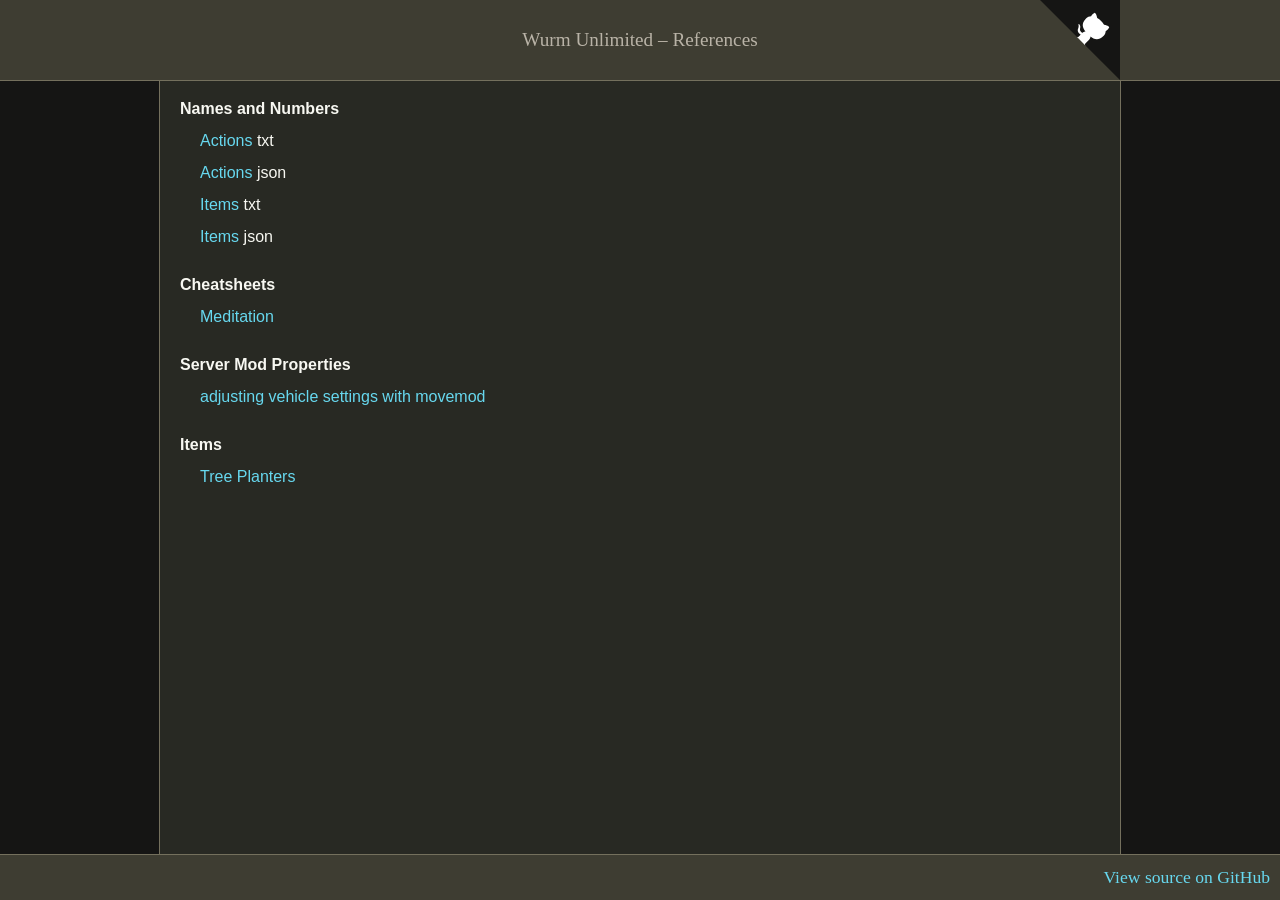
<file: index.html>
<!DOCTYPE HTML>
<html lang="en" style="background: hsl(70, 4%, 8%); overflow-y: scroll;">
<head>
    <meta charset="UTF-8">
    <!-- <link rel="stylesheet" href="styles.css"> -->
    <title>Wurm Unlimited Reference</title>
    <style>


    /* http://meyerweb.com/eric/tools/css/reset/
       v2.0 | 20110126
       License: none (public domain)
    */

    html, body, div, span, applet, object, iframe,
    h1, h2, h3, h4, h5, h6, p, blockquote, pre,
    a, abbr, acronym, address, big, cite, code,
    del, dfn, em, img, ins, kbd, q, s, samp,
    small, strike, strong, sub, sup, tt, var,
    b, u, i, center,
    dl, dt, dd, ol, ul, li,
    fieldset, form, label, legend,
    table, caption, tbody, tfoot, thead, tr, th, td,
    article, aside, canvas, details, embed,
    figure, figcaption, footer, header, hgroup,
    menu, nav, output, ruby, section, summary,
    time, mark, audio, video {
        margin: 0;
        padding: 0;
        border: 0;
        font-size: 100%;
        font: inherit;
        vertical-align: baseline;
    }
    /* HTML5 display-role reset for older browsers */
    article, aside, details, figcaption, figure,
    footer, header, hgroup, menu, nav, section {
        display: block;
    }
    body {
        line-height: 1;
    }
    ol, ul {
        list-style: none;
    }
    blockquote, q {
        quotes: none;
    }
    blockquote:before, blockquote:after,
    q:before, q:after {
        content: '';
        content: none;
    }
    table {
        border-collapse: collapse;
        border-spacing: 0;
    }

    /* http://meyerweb.com/eric/tools/css/reset/ */


    /*
     * Header reference:                          http://zuga.net/articles/html-heading-elements/
     * https://web.archive.org/web/20220412025809/http://zuga.net/articles/html-heading-elements/
     */

    h1 {font-size: 2em;}
    h2 {font-size: 1.5em;}
    h3 {font-size: 1.17em;}
    h4 {font-size: 1em;}
    h5 {font-size: .83em;}
    h6 {font-size: .67em;}

    h1, h2, h3, h4, h5, h6 {font-weight: bolder;}

    p {font-size: 1em;}


    html, body {
        height: 100%;
        width: 100%;
    }

    body {
        color: hsl(60, 30%, 96%);
        font-family: Arial, Helvetica, sans-serif;

        display: flex;
        flex-direction: column;
    }


    /*  URLS  */
    a:link,
    a:visited {color: hsl(190, 81%, 67%); text-decoration: none; outline: none;}
    a:hover {color: hsl(80, 76%, 53%);}
    a:active {color: hsl(40, 93%, 51%);}

    a.a_style_01:link,
    a.a_style_01:visited {
        text-decoration: none;
        padding-bottom: 1px;
        border-bottom: 1px hidden hsl(190, 81%, 67%);
    }

    a.a_style_01:hover {
        border-bottom-style: solid;
        border-color: hsl(80, 76%, 53%);
    }
    a.a_style_01:active {
        border-bottom-style: hidden;
    }
    /*  URLS  */


    header {
        height: 80px;
        font-family: Georgia, serif;
        font-size: 1.2em;
        color: hsl(40, 11%, 69%);
        background: hsl(55, 11%, 22%);
        border-bottom: 1px solid hsl(50, 11%, 41%);
    }

    main {
        flex: auto;
    }

    main a {
        padding-left: 20px;
    }
    footer {
        padding: 10px;
        font-family: Georgia, serif;
        font-size: 1.1em;
        line-height: 1.4em;
        color: hsl(40, 11%, 69%);
        background: hsl(55, 11%, 22%);
        border-top: 1px solid hsl(50, 11%, 41%);
    }
    footer div#github_url {
        text-align: right;
    }

    #header_inner {
        height: 100%;
        position: relative;
    }
    #github-corner {
        z-index: 100;
        position: absolute;
    }
    #header_text {
        padding-top: 30px;
        text-align: center;
    }
    #header_inner,
    #main_outer {
        margin: 0 auto;
        max-width: 960px;
    }
    #main_outer {
        border-left: 1px solid hsl(50, 11%, 41%);
        border-right: 1px solid hsl(50, 11%, 41%);
        height: 100%;
        background: hsl(70, 8%, 15%);
    }
    #main_inner {
        padding: 20px;
    }

    </style>
</head>
<body>


<header>
    <div id="header_inner">
        <div id="github-corner">
            <a href="https://github.com/jesterjunk/WurmUnlimited" target="_blank" class="github-corner" title="View source on GitHub" aria-label="View source on GitHub">
                <svg width="80" height="80" viewBox="0 0 250 250" style="fill: hsl(70, 4%, 8%); color: #fff; position: relative; top: 0; border: 0; left: 880px;" aria-hidden="true">
                    <path d="M0,0 L115,115 L130,115 L142,142 L250,250 L250,0 Z"></path>
                    <path d="M128.3,109.0 C113.8,99.7 119.0,89.6 119.0,89.6 C122.0,82.7 120.5,78.6 120.5,78.6 C119.2,72.0 123.4,76.3 123.4,76.3 C127.3,80.9 125.5,87.3 125.5,87.3 C122.9,97.6 130.6,101.9 134.4,103.2" fill="currentColor" style="transform-origin: 130px 106px;" class="octo-arm"></path>
                    <path d="M115.0,115.0 C114.9,115.1 118.7,116.5 119.8,115.4 L133.7,101.6 C136.9,99.2 139.9,98.4 142.2,98.6 C133.8,88.0 127.5,74.4 143.8,58.0 C148.5,53.4 154.0,51.2 159.7,51.0 C160.3,49.4 163.2,43.6 171.4,40.1 C171.4,40.1 176.1,42.5 178.8,56.2 C183.1,58.6 187.2,61.8 190.9,65.4 C194.5,69.0 197.7,73.2 200.1,77.6 C213.8,80.2 216.3,84.9 216.3,84.9 C212.7,93.1 206.9,96.0 205.4,96.6 C205.1,102.4 203.0,107.8 198.3,112.5 C181.9,128.9 168.3,122.5 157.7,114.1 C157.9,116.9 156.7,120.9 152.7,124.9 L141.0,136.5 C139.8,137.7 141.6,141.9 141.8,141.8 Z" fill="currentColor" class="octo-body"></path>
                </svg>
            </a>
            <style>
            .github-corner:hover .octo-arm {
                animation:octocat-wave 560ms ease-in-out
            }
            @keyframes octocat-wave {
                0%,100%{
                    transform:rotate(0)
                }
                20%,60%{
                    transform:rotate(-25deg)
                }
                40%,80%{
                    transform:rotate(10deg)
                }
            }
            @media (max-width:500px) {
                .github-corner:hover .octo-arm{
                    animation:none
                }
                .github-corner .octo-arm {
                    animation:octocat-wave 560ms ease-in-out
                }
            }
            </style>
        </div>

        <div id="header_text">
            Wurm Unlimited – References
        </div>
    </div>
</header>


<main>
    <div id="main_outer">
        <div id="main_inner">
            <h4>Names and Numbers</h4>
            <p>
                <br>
                <a href="https://jesterjunk.github.io/WurmUnlimited/data/txt/Wurm_Unlimited_-_Action_Names_and_Numbers.txt" title="Wurm Unlimited - Action Names and Numbers" target="_blank">Actions</a> txt
                <br>
                <br>
                <a href="https://jesterjunk.github.io/WurmUnlimited/data/json/Wurm_Unlimited_-_Action_Names_and_Numbers.json" title="Wurm Unlimited - Action Names and Numbers" target="_blank">Actions</a> json
                <br>
                <br>
                <a href="https://jesterjunk.github.io/WurmUnlimited/data/txt/Wurm_Unlimited_-_Item_Names_and_Numbers.txt" title="Wurm Unlimited - Item Names and Numbers" target="_blank">Items</a> txt
                <br>
                <br>
                <a href="https://jesterjunk.github.io/WurmUnlimited/data/json/Wurm_Unlimited_-_Item_Names_and_Numbers.json" title="Wurm Unlimited - Item Names and Numbers" target="_blank">Items</a> json
            </p>
            <br>
            <br>
            <h4>Cheatsheets</h4>
            <p>
                <br>
                <a href="https://jesterjunk.github.io/WurmUnlimited/Cheatsheets/Meditation/" title="Wurm Unlimited - Meditation Cheatsheet" target="_blank">Meditation</a>
            </p>
            <br>
            <br>
            <h4>Server Mod Properties </h4>
            <p>
                <br>
                <a href="https://jesterjunk.github.io/WurmUnlimited/mods/server/Wurm_Unlimited_-_adjusting_vehicle_settings_with_movemod_server_mod" title="Wurm Unlimited - adjusting vehicle settings with movemod server mod" target="_blank">adjusting vehicle settings with movemod</a>
            </p>
            <br>
            <br>
            <h4>Items</h4>
            <p>
                <br>
                <a href="https://jesterjunk.github.io/WurmUnlimited/items/planters" title="https://jesterjunk.github.io/WurmUnlimited/items/planters" target="_blank">Tree Planters</a>
            </p>
        </div>
    </div>
</main>


<footer>
    <div>
        <div id="github_url">
            <a href="https://github.com/jesterjunk/WurmUnlimited" target="_blank" title="View source on GitHub">View source on GitHub</a>
        </div>
    </div>
</footer>


</body>
</html>
</file>
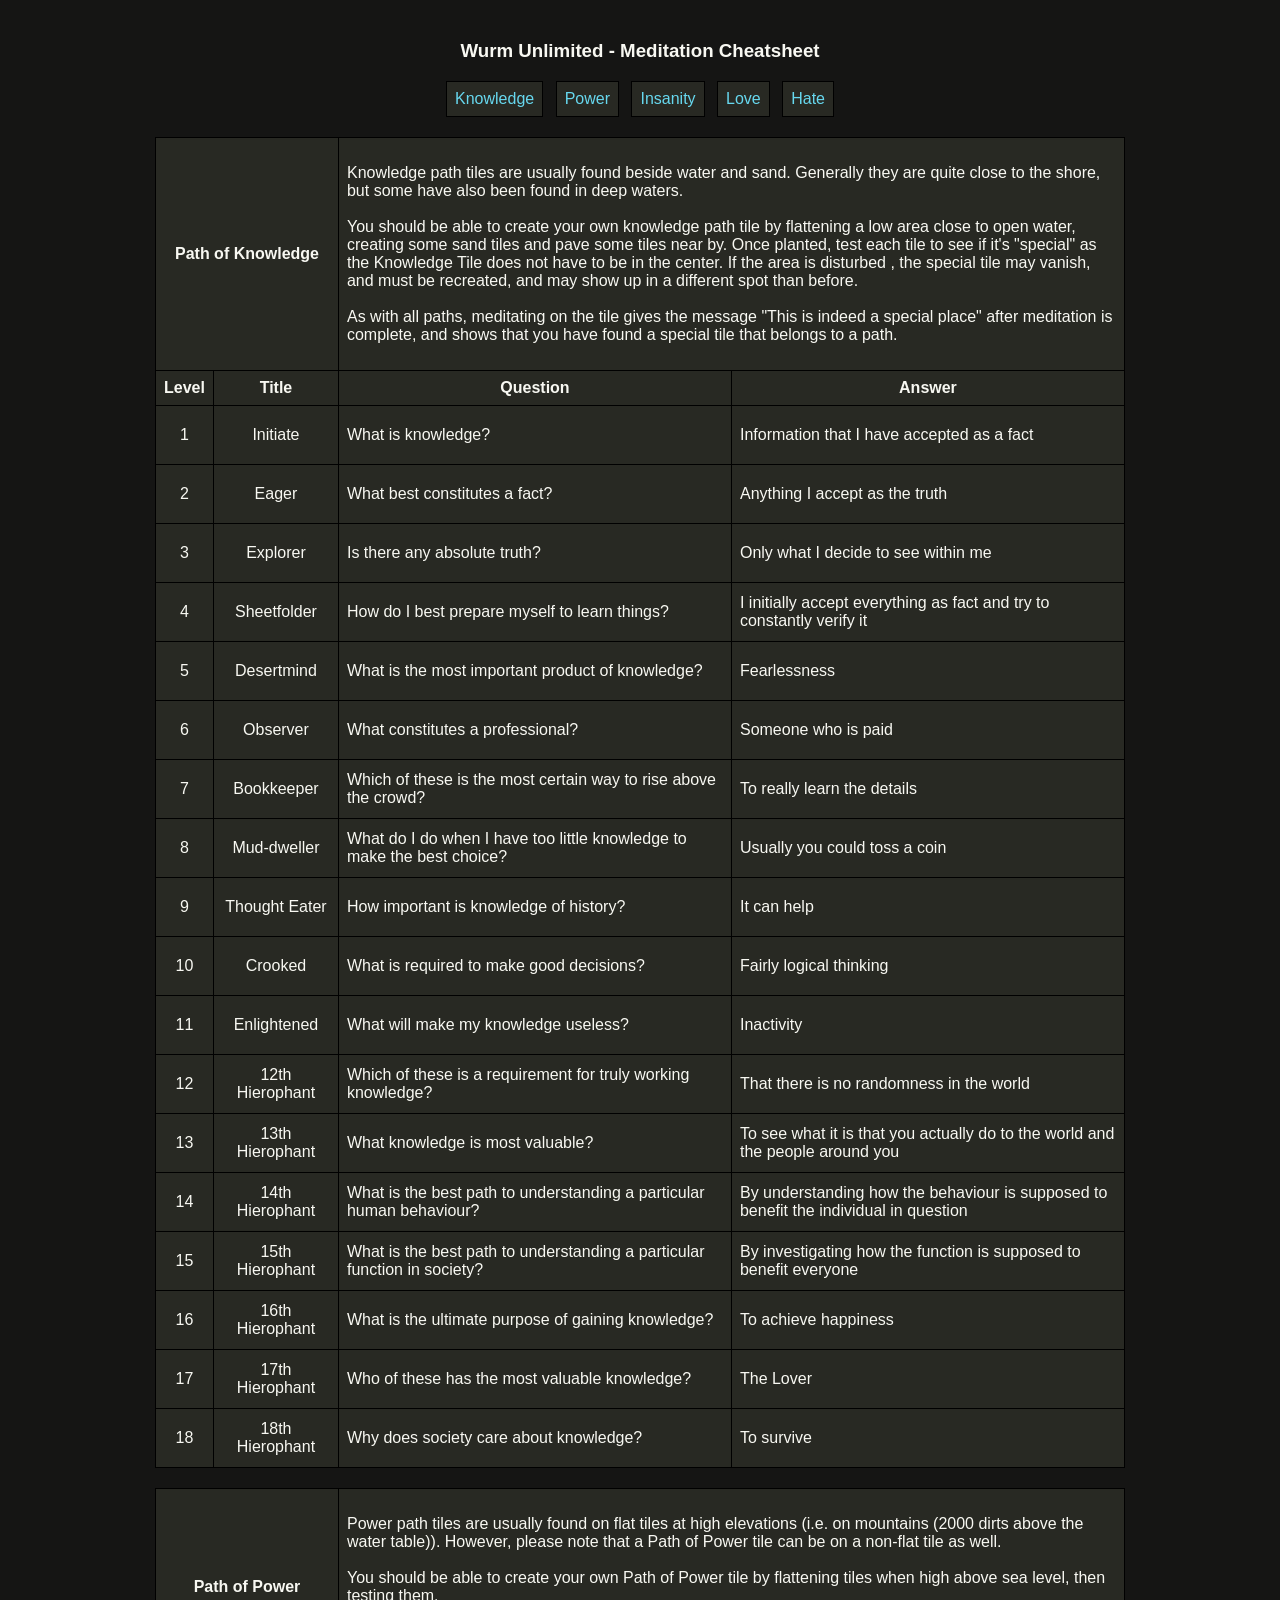
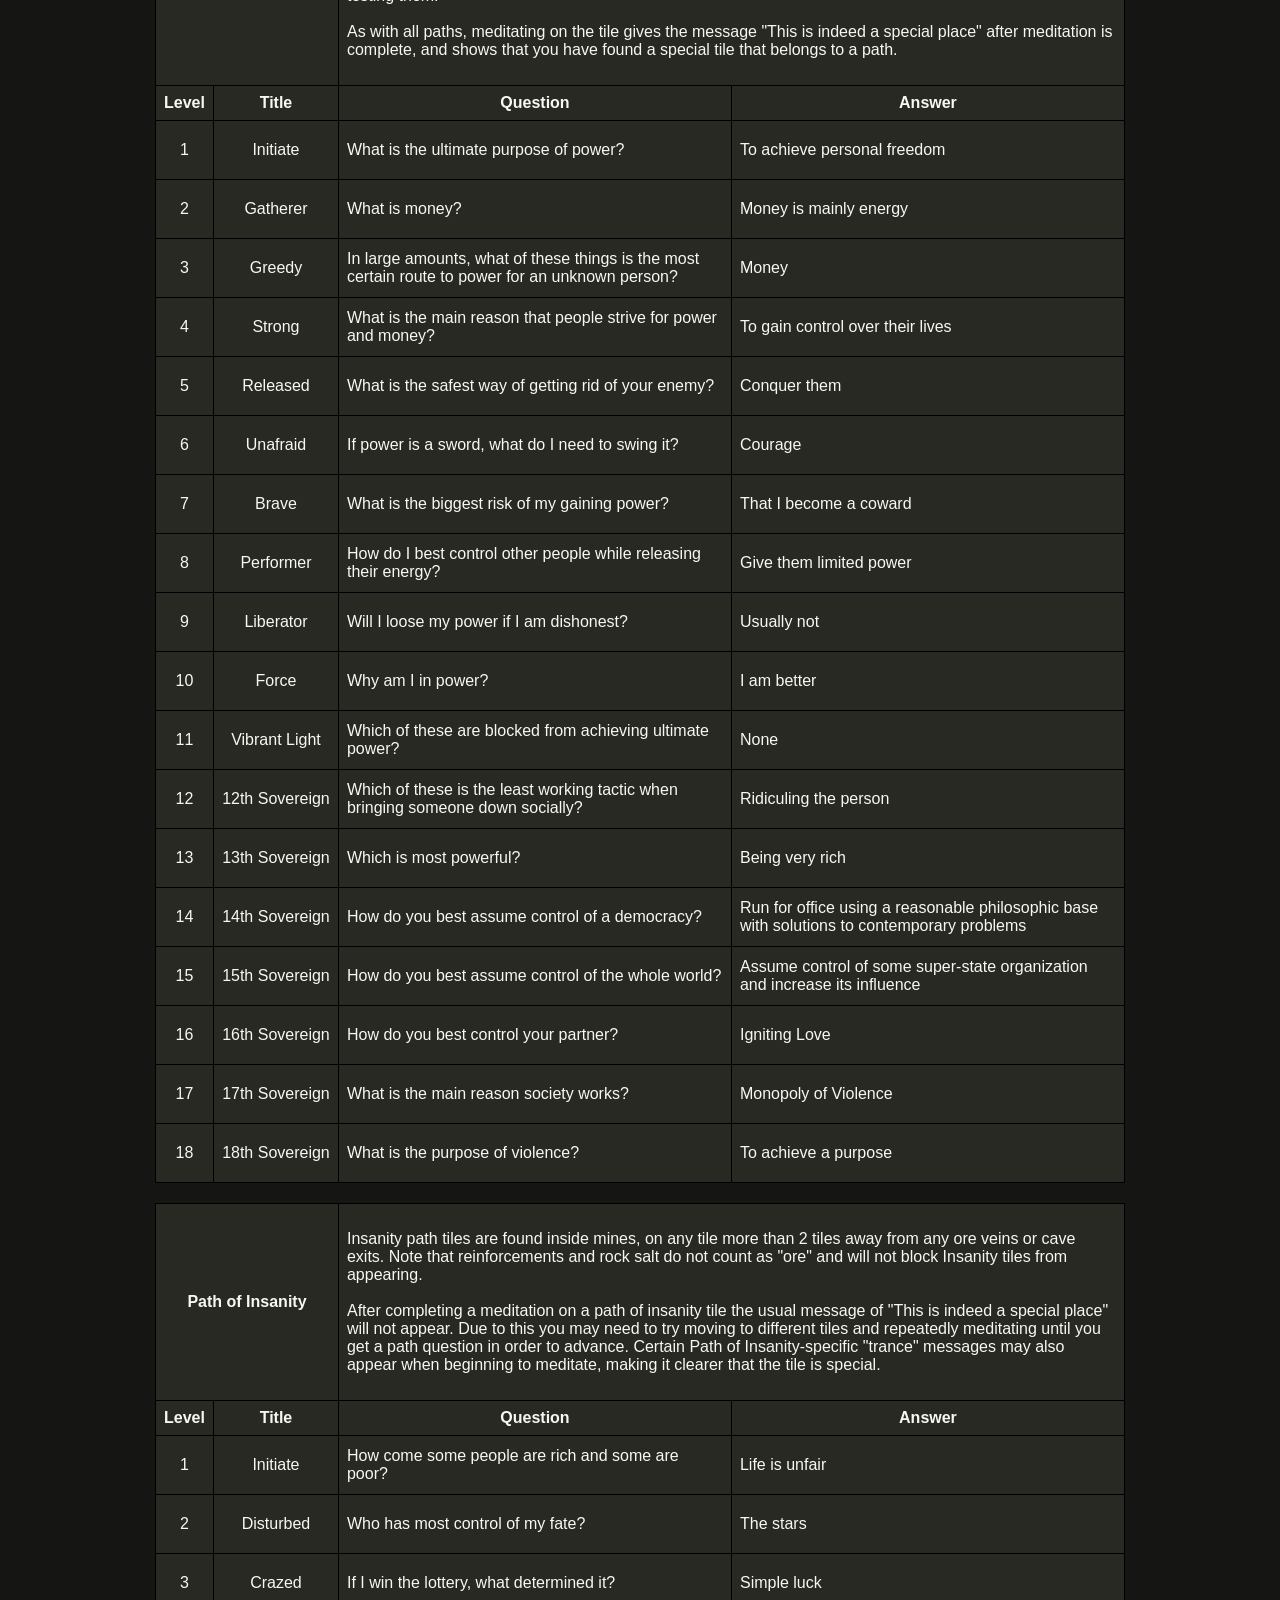
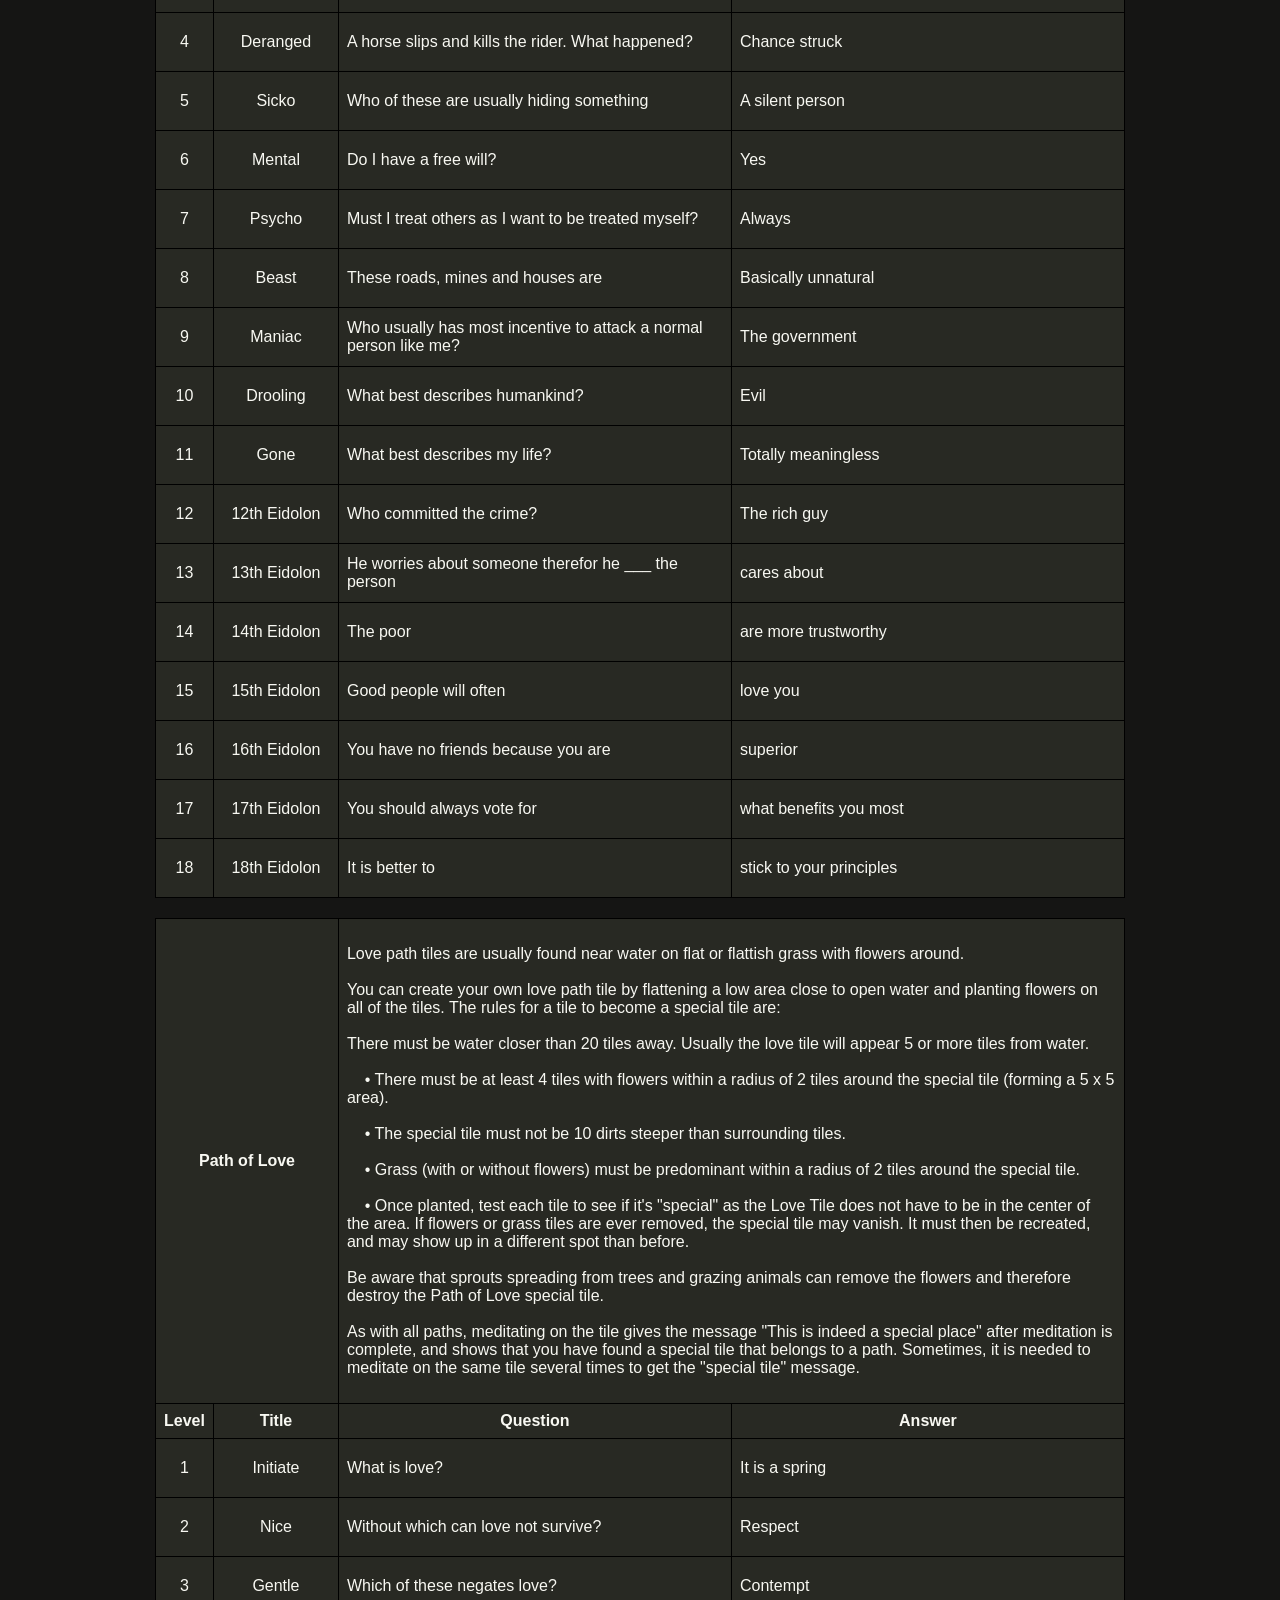
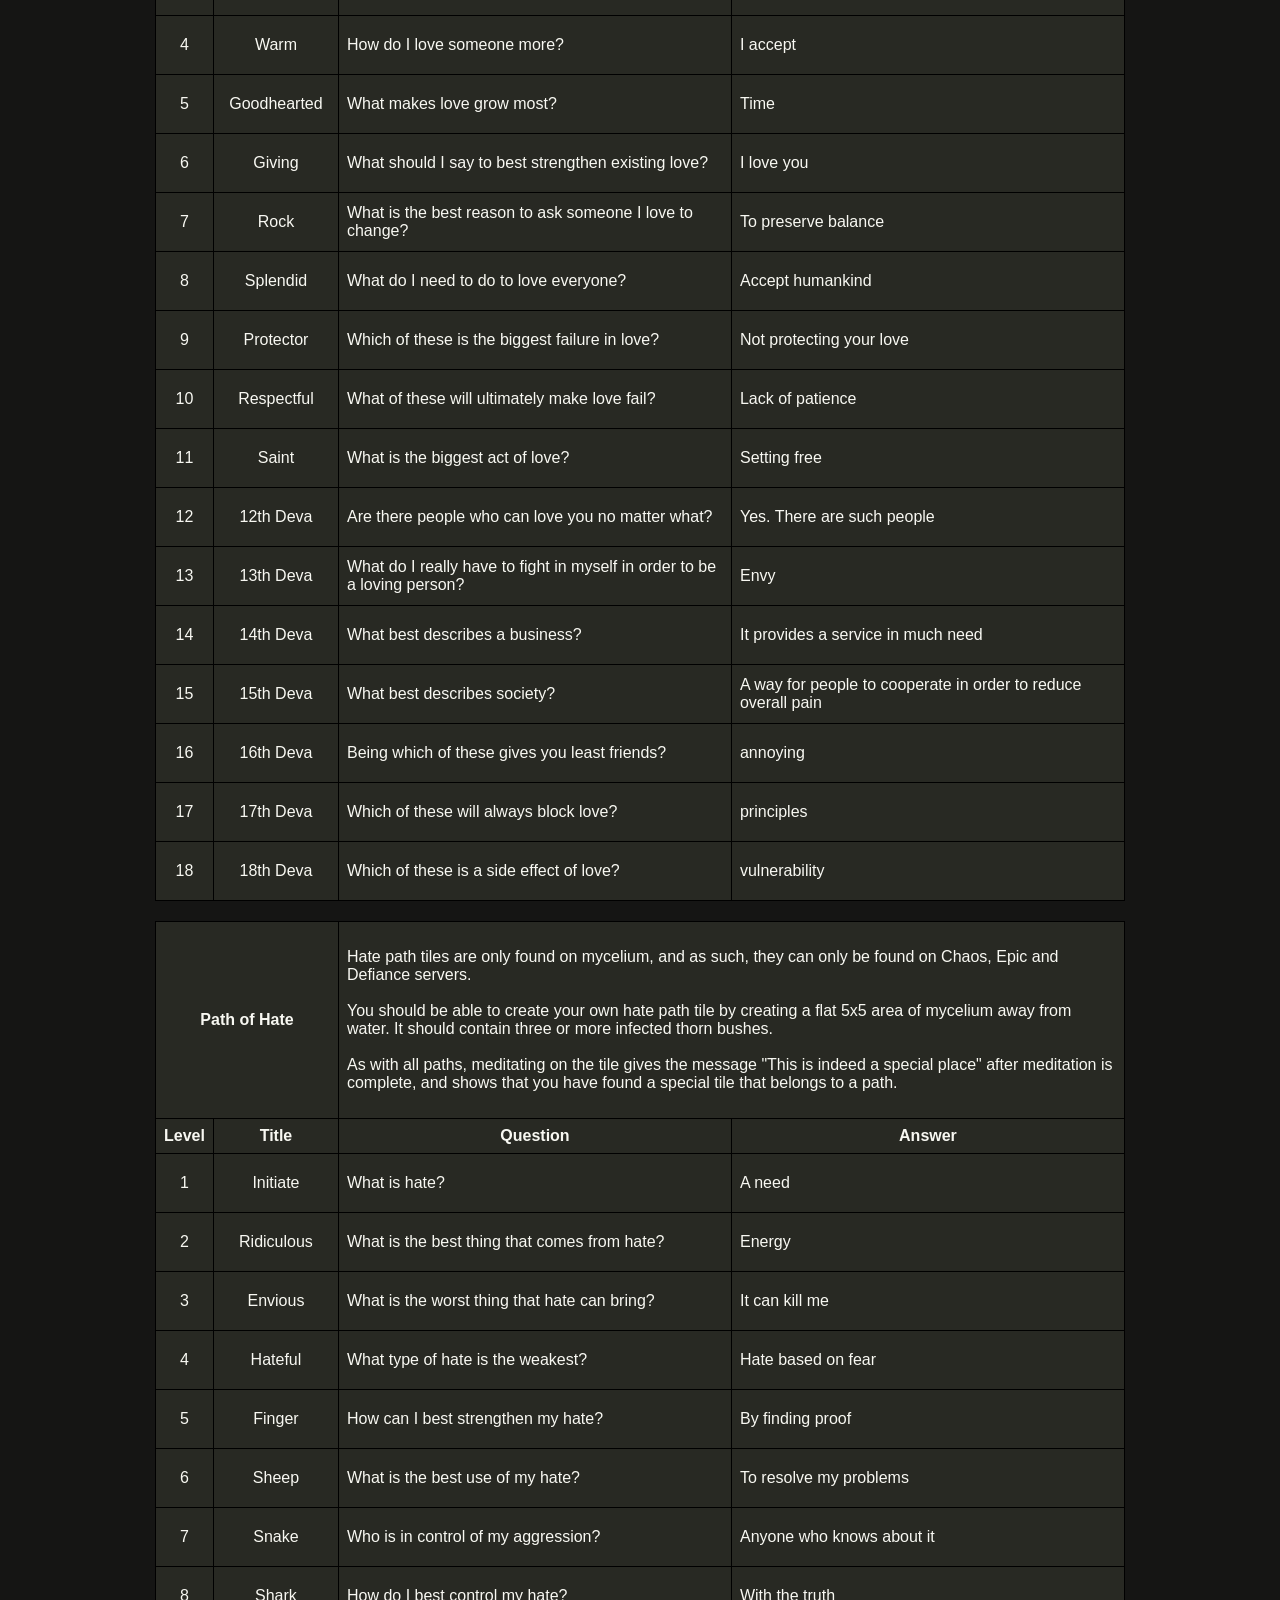
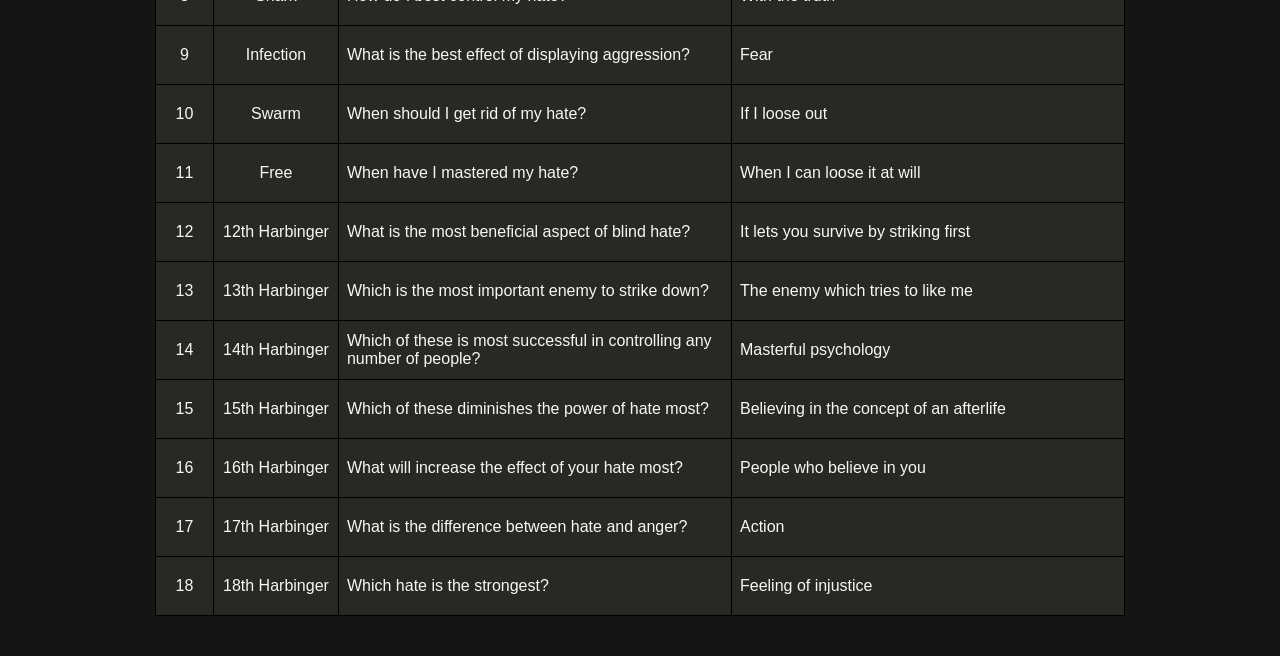
<file: Wurm_Unlimited_-_Meditation_Cheatsheet/index.html>
<!DOCTYPE html>
<html lang="en" style="background: hsl(70, 4%, 8%); overflow-y: scroll;">
<head>
    <meta charset="UTF-8">
    <meta name="viewport" content="width=device-width, initial-scale=1.0">
    <title>Wurm Unlimited - Meditation Cheatsheet</title>
    <style>

    body {
        margin: 40px 0;
        color: hsl(60, 30%, 96%);
        font-family: Arial, Helvetica, sans-serif;
    }

    /*  URLS  */
    a:link,
    a:visited {color: hsl(190, 81%, 67%); text-decoration: none; outline: none;}
    a:hover {color: hsl(80, 76%, 53%);}
    a:active {color: hsl(40, 93%, 51%);}
    /*  URLS  */

    h3 {
        text-align: center;
    }
    div#path_navigation {
        text-align: center;
    }
    div#path_navigation a {
        display: inline-block;
        padding: 8px;
        border: 1px solid black;
        background: hsl(70, 8%, 15%);
        margin-bottom: 20px;

    }
    div#path_navigation a:not(:last-child) {
        margin-right: 8px;

    }
    table {
        margin: 0 auto;
        border-collapse: collapse;
        margin-bottom: 20px;
    }

    table,
    th,
    td {
        border: 1px solid black;
        background: hsl(70, 8%, 15%);
    }

    th,
    td {
        padding: 8px;
    }

    th {
/*        background-color: #f2f2f2;*/
    }
    th.path_title {
        text-align: center;
    }
    th.level {
        width: 40px;
    }
    th.title {
        width: 108px;
    }
    th.question {
        width: 376px;
    }
    th.answer {
        width: 376px;
    }
    td.level {
        text-align: center;
    }
    td.height_adjustment_00 {
        height: 42px;
    }
    td.title {
        text-align: center;
    }
    td.question {
        text-align: left;
    }
    td.answer {
        text-align: left;
    }

    </style>
</head>
<body>


<h3>Wurm Unlimited - Meditation Cheatsheet</h3>

<div id="path_navigation">
    <a href="#Path_of_Knowledge" title="#Path_of_Knowledge">Knowledge</a>
    <a href="#Path_of_Power"     title="#Path_of_Power"    >Power</a>
    <a href="#Path_of_Insanity"  title="#Path_of_Insanity" >Insanity</a>
    <a href="#Path_of_Love"      title="#Path_of_Love"     >Love</a>
    <a href="#Path_of_Hate"      title="#Path_of_Hate"     >Hate</a>
</div>

<script>
// Function to load JSON data
async function loadJsonData(url) {
    try {
        const response = await fetch(url);
        return response.json();
    } catch (error) {
        console.error('Error fetching JSON:', error);
    }
}

// Function to generate HTML tables from JSON data
function generateTablesFromJson(jsonData) {
    const container = document.createElement('div');

    Object.values(jsonData).forEach(path => {
        const table = document.createElement('table');
        const thead = document.createElement('thead');
        const tbody = document.createElement('tbody');

        // Creating table header
        thead.innerHTML = `
  <tr>
    <th colspan="2" class="path_title" id="${path.path.replaceAll(` `, `_`)}">${path.path}</th>
    <td colspan="2" class="path_tiles"><br>${path.tiles}<br><br></td>
  </tr>
  <tr>
    <th class="level">Level</th>
    <th class="title">Title</th>
    <th class="question">Question</th>
    <th class="answer">Answer</th>
  </tr>
`;
        table.appendChild(thead);

        // Creating table body
        Object.values(path.answers).forEach(answer => {
            const row = document.createElement('tr');
            row.innerHTML = `
    <td class="level height_adjustment_00">${answer.level}</td>
    <td class="title">${answer.title}</td>
    <td class="question">${answer.question}</td>
    <td class="answer">${answer.answer}</td>
  `;
            tbody.appendChild(row);
        });

        table.appendChild(tbody);
        container.appendChild(table);
    });

    document.body.appendChild(container);
}

// Load JSON and generate tables
loadJsonData('../data/json/Wurm_Unlimited_-_Meditation_Cheatsheet_data.json')
    .then(jsonData => {
        generateTablesFromJson(jsonData);
    });

</script>


</body>
</html>
</file>
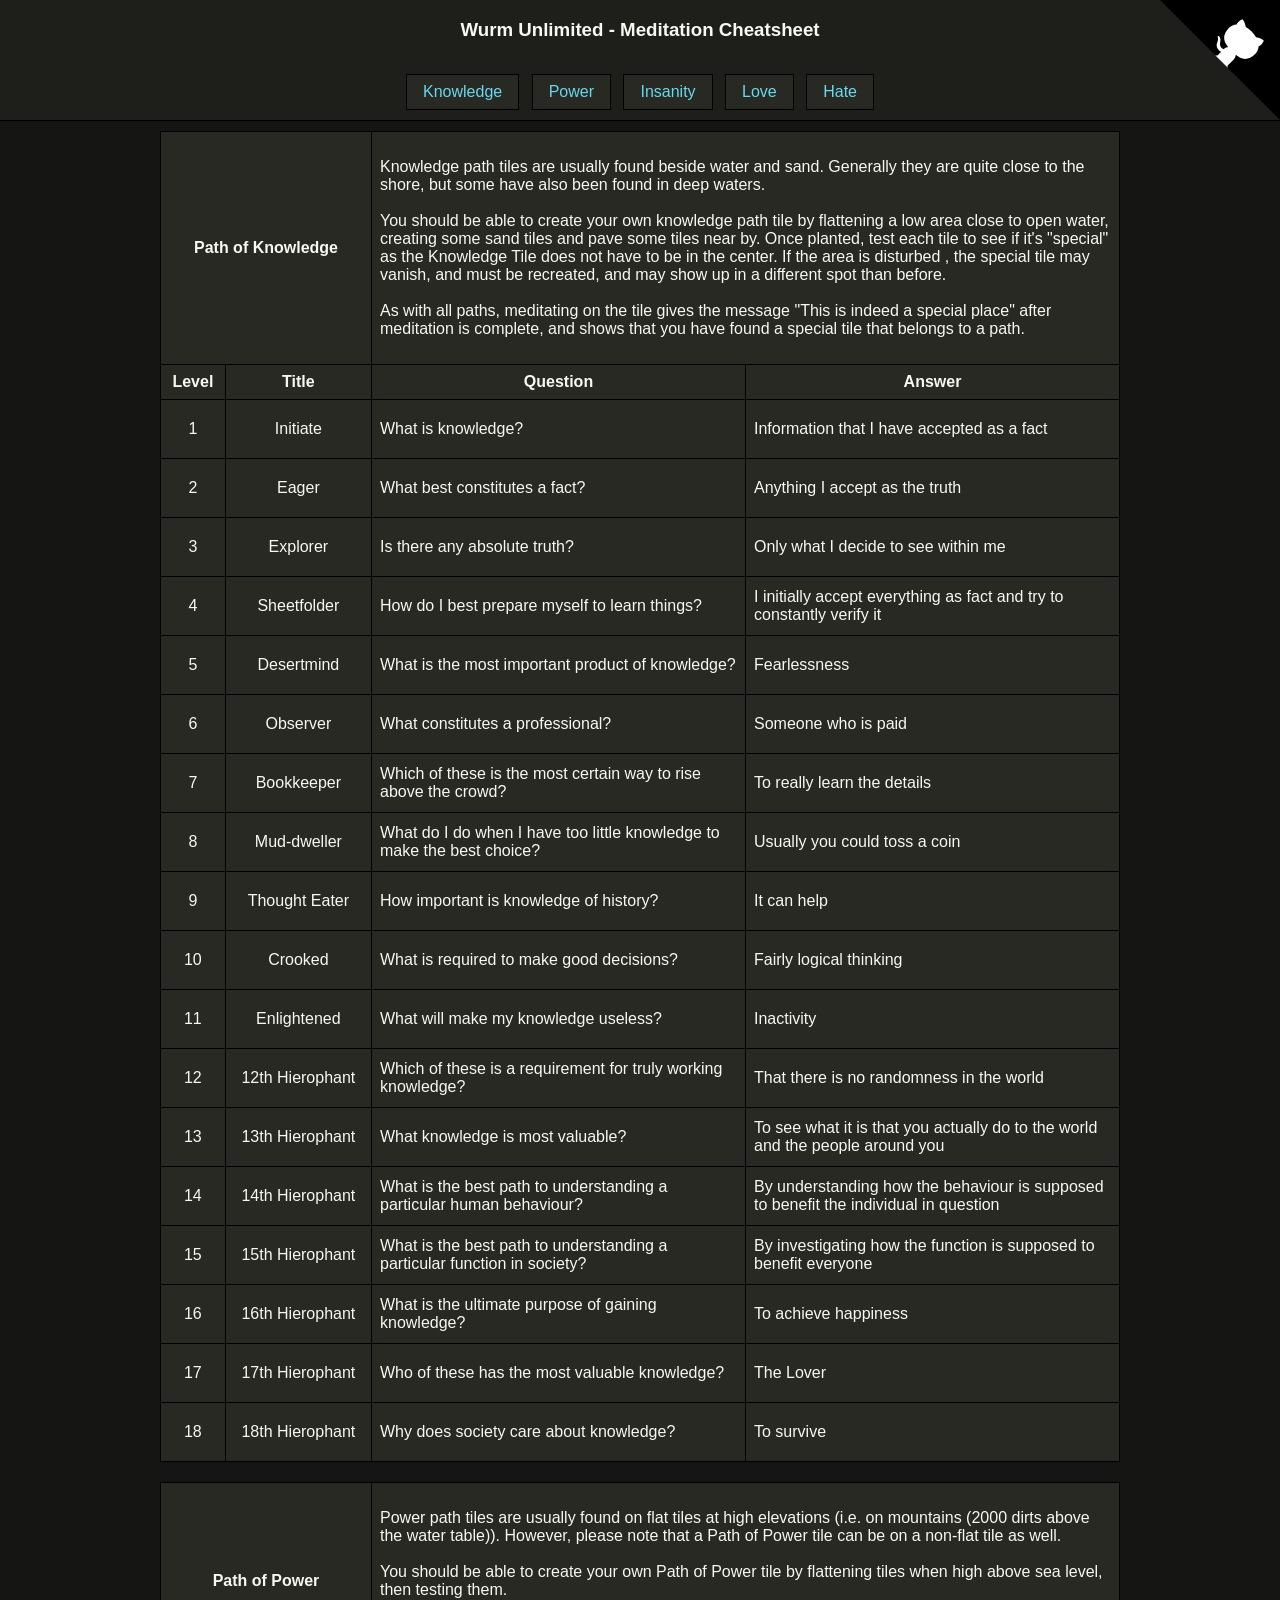
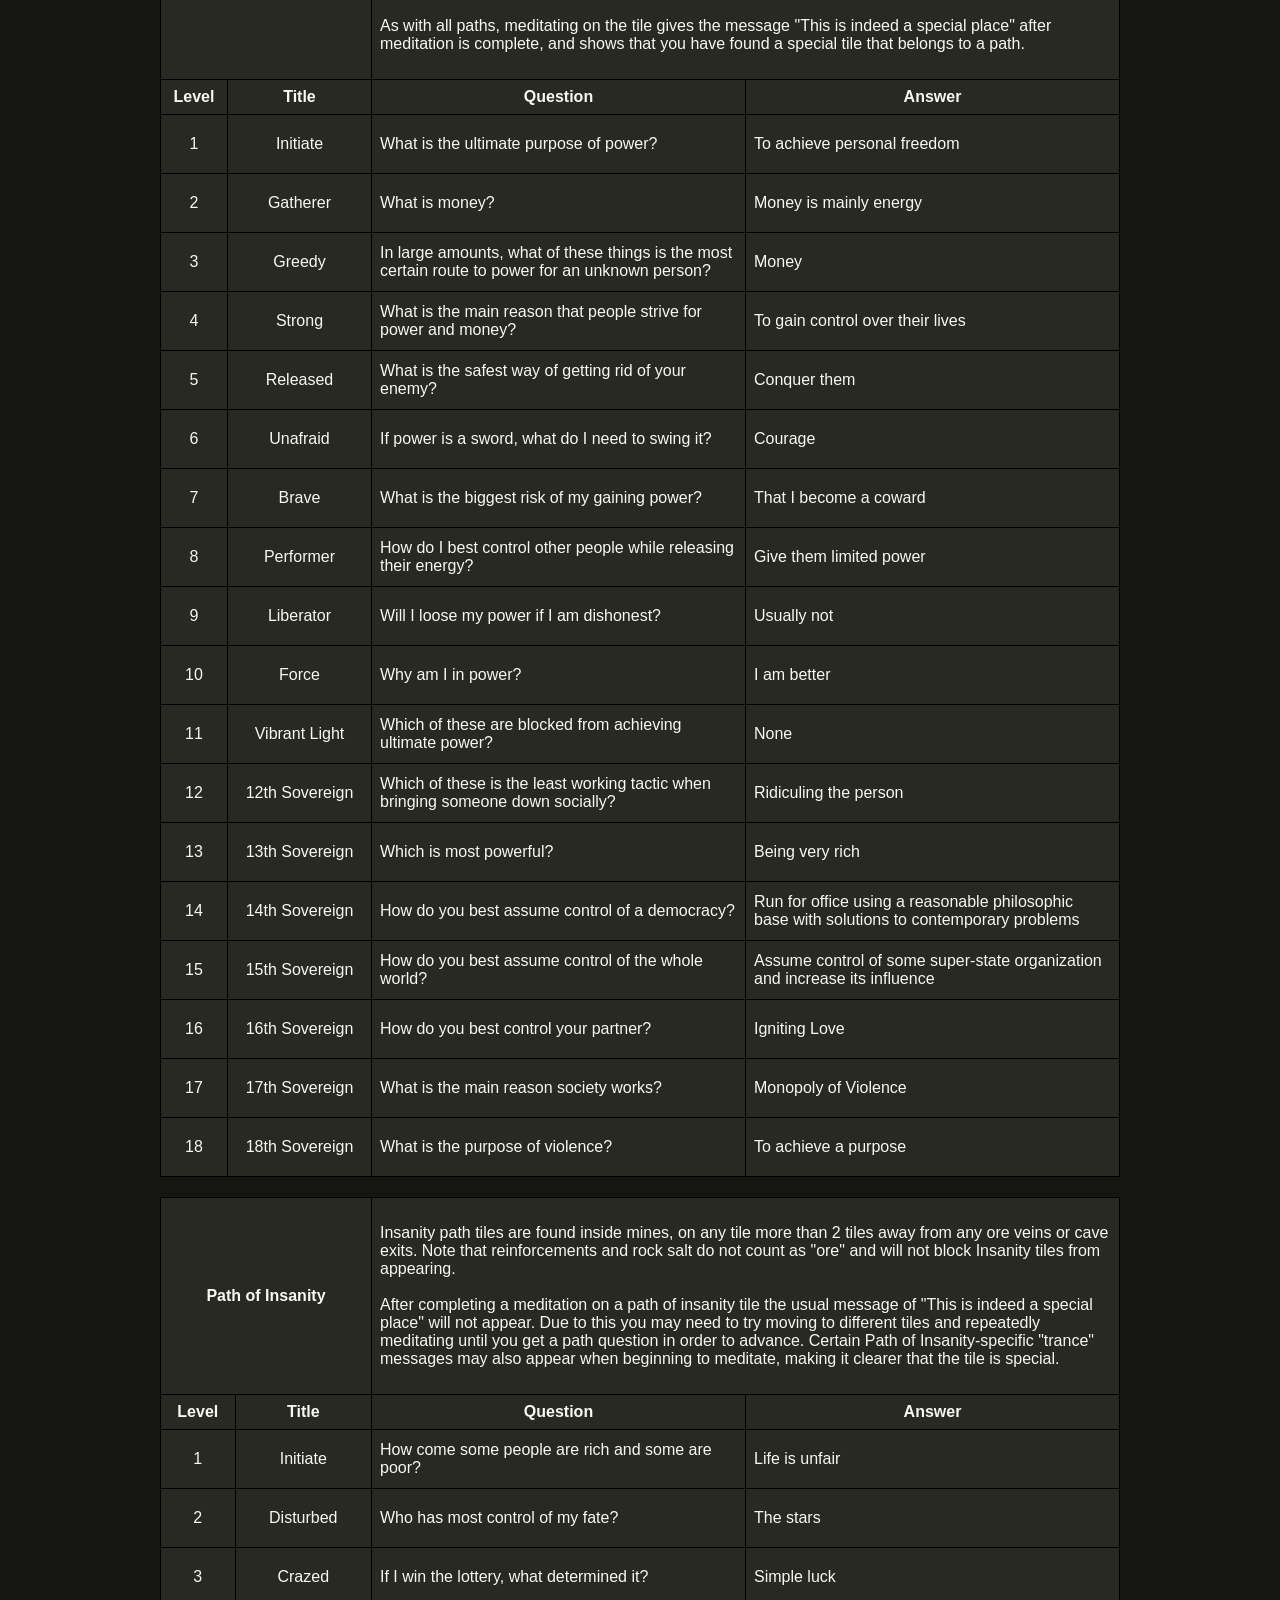
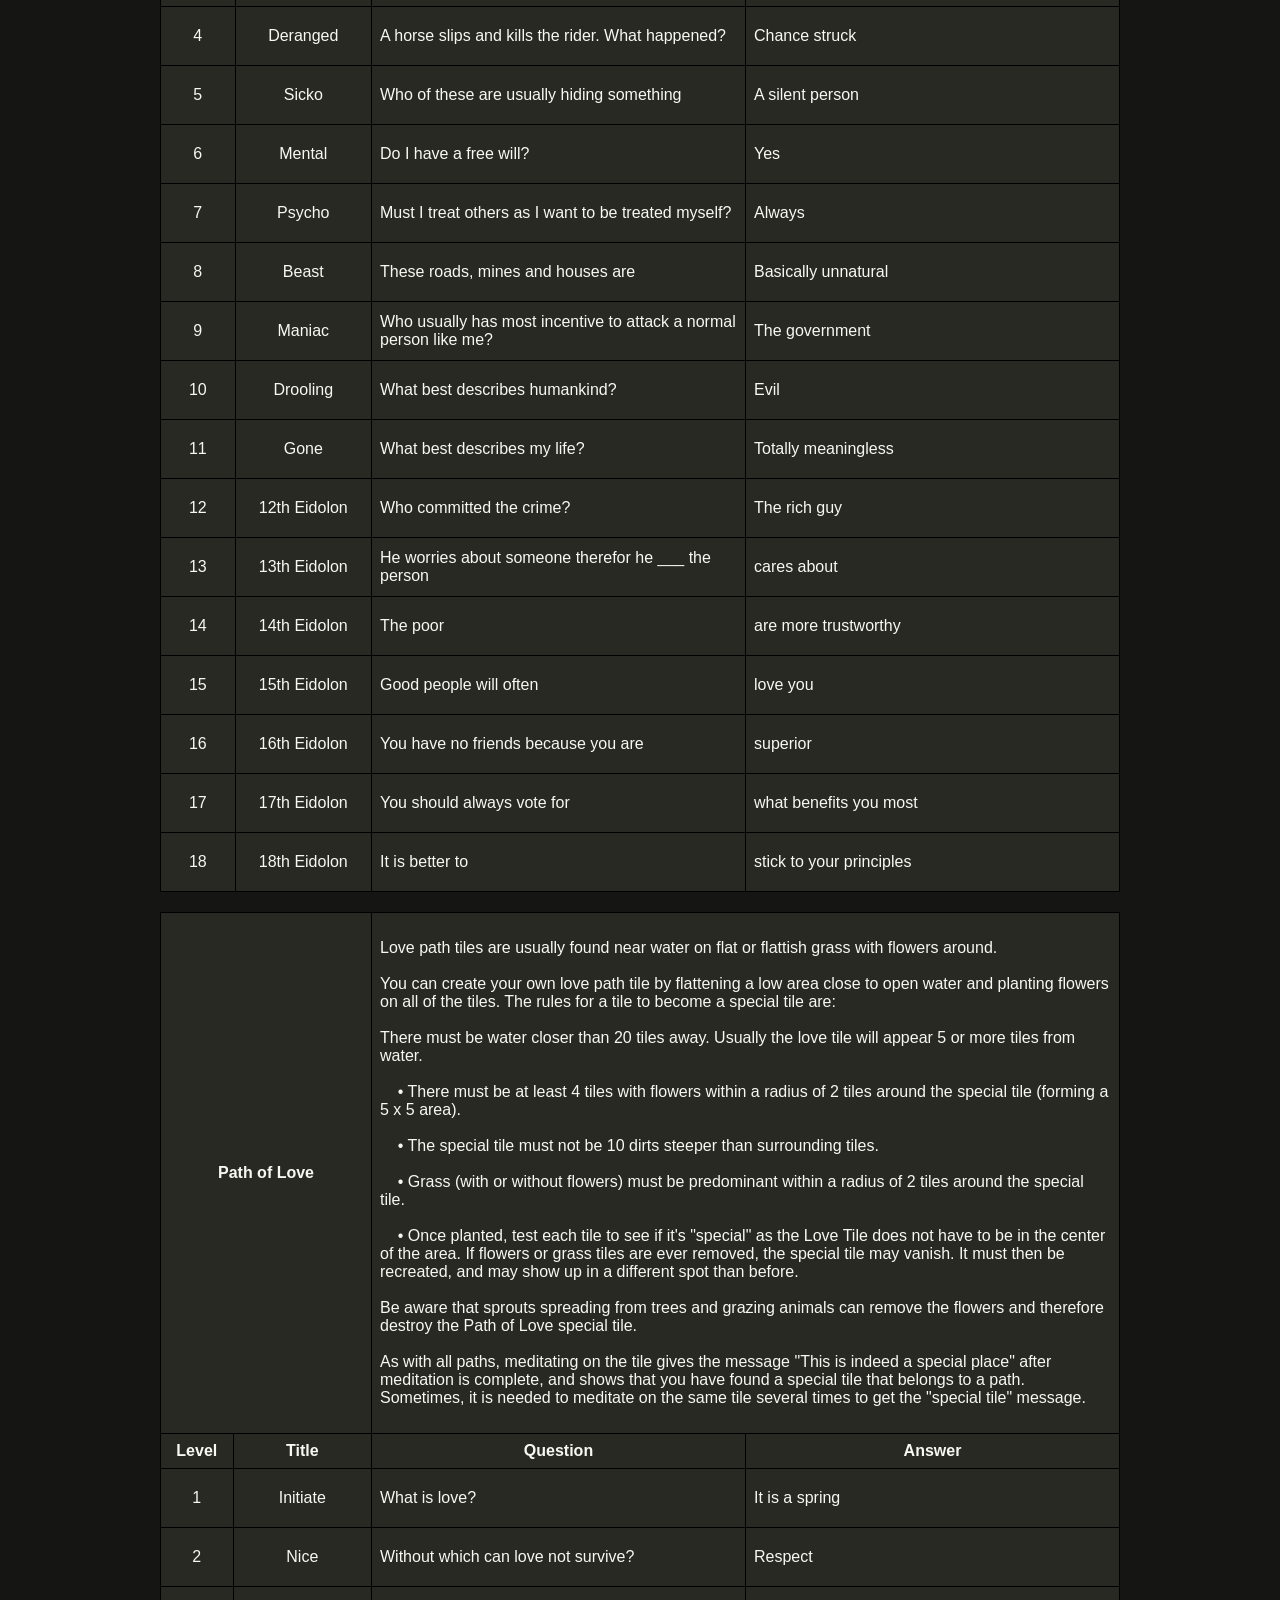
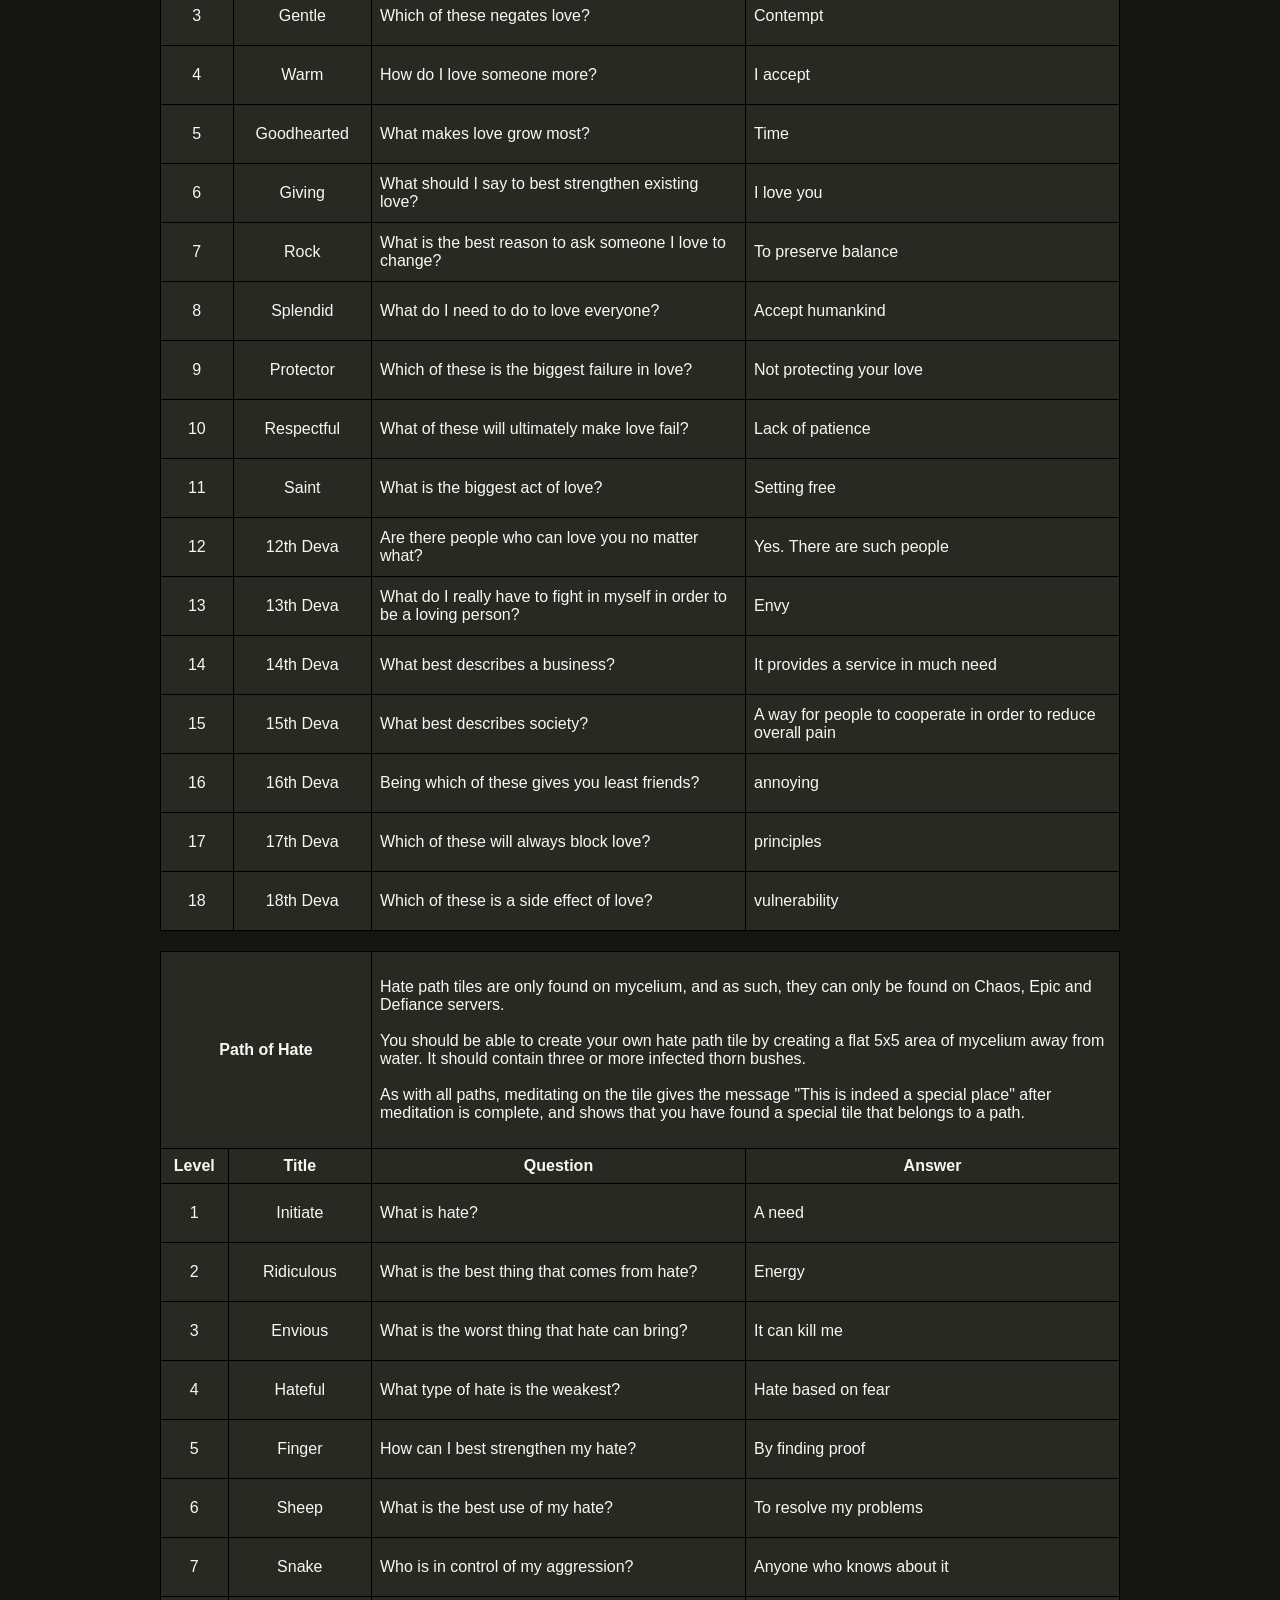
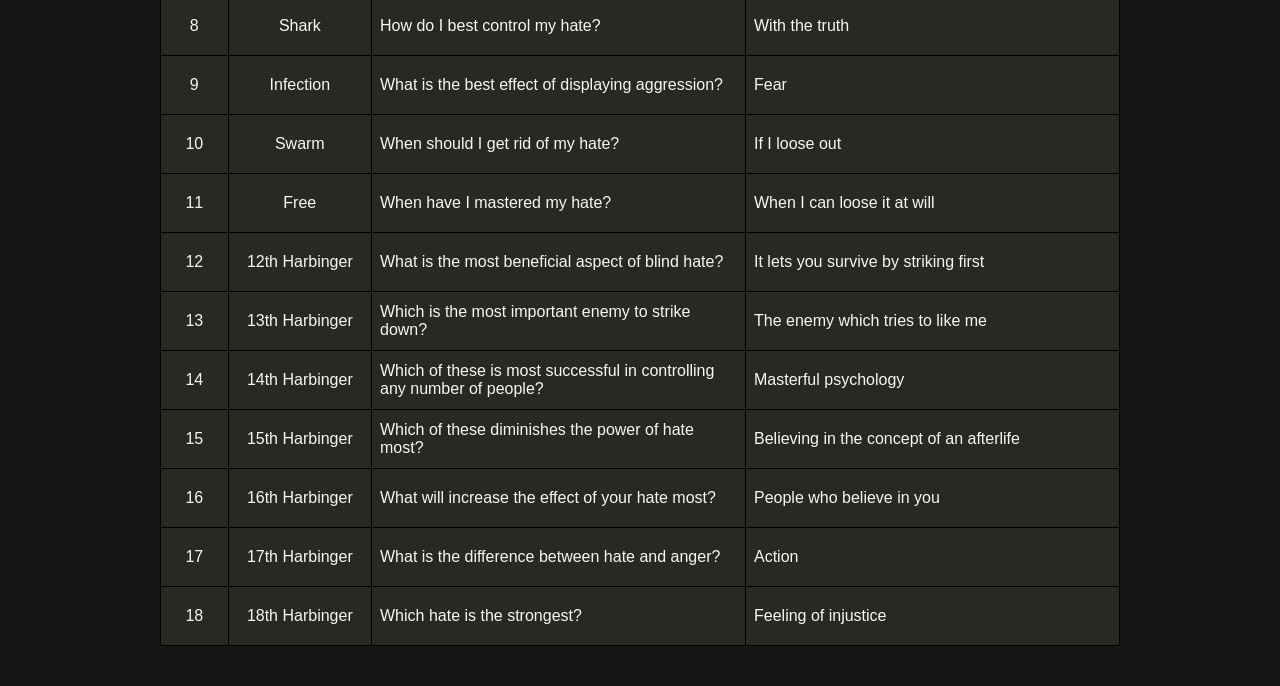
<file: Cheatsheets/Meditation/index.html>
<!DOCTYPE html>
<html lang="en" style="background: hsl(70, 4%, 8%); overflow-y: scroll;">
<head>
    <meta charset="UTF-8">
    <meta name="viewport" content="width=device-width, initial-scale=1.0">
    <title>Wurm Unlimited - Meditation Cheatsheet</title>
    <style>

    :root {
        --color_scrollbar_thumb: hsl(50, 11%, 41%);
        --color_scrollbar_track: hsl(72, 9%, 11%);
    }

    html {
/*        scroll-behavior: smooth;*/
        scroll-padding: 131px;

    /*                               This is for                                    */
    /*                                 FireFox                                      */
    /*                   thumb                         track                        */
        scrollbar-color: var(--color_scrollbar_thumb)  var(--color_scrollbar_track);
        scrollbar-width: thin;  /* options: auto (this is default), thin, none */
        scrollbar-height: thin;  /* options: auto (this is default), thin, none */
    }

    body::-webkit-scrollbar {
        width: .5em;
        height: .5em;
    }

    body::-webkit-scrollbar-track {
        background-color: var(--color_scrollbar_track);
    }

    body::-webkit-scrollbar-thumb {
        background-color: var(--color_scrollbar_thumb);
    }


    body {
        margin: 40px 0;
        color: hsl(60, 30%, 96%);
        font-family: Arial, Helvetica, sans-serif;
    }

    /*  URLS  */
    a:link,
    a:visited {color: hsl(190, 81%, 67%); text-decoration: none; outline: none;}
    a:hover {color: hsl(80, 76%, 53%);}
    a:active {color: hsl(40, 93%, 51%);}
    /*  URLS  */

    h3 {
        text-align: center;
    }
    div#header {
        top: 0;
        position: fixed;
        width: 100%;
        height: 120px;
        background: hsl(72, 9%, 11%);
        border-bottom: 1px solid #000;
    }
    div#header div#path_navigation {
        position: absolute;
        bottom: 10px;
        width: 100%;
        text-align: center;
    }
    div#header div#path_navigation a {
        display: inline-block;
        padding: 8px 16px;
        border: 1px solid black;
        background: hsl(70, 8%, 15%);
    }
    div#header div#path_navigation a:not(:last-child) {
        margin-right: 8px;
    }
    div#paths {
        margin-top: 131px;
    }
    table {
        margin: 0 auto;
        border-collapse: collapse;
        margin-bottom: 20px;
        width: 960px;
    }

    table,
    th,
    td {
        border: 1px solid black;
        background: hsl(70, 8%, 15%);
    }

    th,
    td {
        padding: 8px;
    }

    th {
/*        background-color: #f2f2f2;*/
    }
    th.path_title {
        text-align: center;
    }
    th.question {
        width: 39%;
    }
    th.answer {
        width: 39%;
    }
    td.level {
        text-align: center;
    }
    td.height_adjustment_00 {
        height: 42px;
    }
    td.title {
        text-align: center;
    }
    td.question {
        text-align: left;
    }
    td.answer {
        text-align: left;
    }

    </style>
</head>
<body>

<div id="header">
    <h3>Wurm Unlimited - Meditation Cheatsheet</h3>

    <div id="path_navigation">
        <a href="#Path_of_Knowledge" title="#Path_of_Knowledge">Knowledge</a>
        <a href="#Path_of_Power"     title="#Path_of_Power"    >Power</a>
        <a href="#Path_of_Insanity"  title="#Path_of_Insanity" >Insanity</a>
        <a href="#Path_of_Love"      title="#Path_of_Love"     >Love</a>
        <a href="#Path_of_Hate"      title="#Path_of_Hate"     >Hate</a>
    </div>

    <a href="" id="github-corner" class="github-corner" aria-label="View source on GitHub"><svg width="120" height="120" viewBox="0 0 250 250" style="fill:#000000; color:#fff; position: absolute; top: 0; border: 0; right: 0;" aria-hidden="true"><path d="M0,0 L115,115 L130,115 L142,142 L250,250 L250,0 Z"></path><path d="M128.3,109.0 C113.8,99.7 119.0,89.6 119.0,89.6 C122.0,82.7 120.5,78.6 120.5,78.6 C119.2,72.0 123.4,76.3 123.4,76.3 C127.3,80.9 125.5,87.3 125.5,87.3 C122.9,97.6 130.6,101.9 134.4,103.2" fill="currentColor" style="transform-origin: 130px 106px;" class="octo-arm"></path><path d="M115.0,115.0 C114.9,115.1 118.7,116.5 119.8,115.4 L133.7,101.6 C136.9,99.2 139.9,98.4 142.2,98.6 C133.8,88.0 127.5,74.4 143.8,58.0 C148.5,53.4 154.0,51.2 159.7,51.0 C160.3,49.4 163.2,43.6 171.4,40.1 C171.4,40.1 176.1,42.5 178.8,56.2 C183.1,58.6 187.2,61.8 190.9,65.4 C194.5,69.0 197.7,73.2 200.1,77.6 C213.8,80.2 216.3,84.9 216.3,84.9 C212.7,93.1 206.9,96.0 205.4,96.6 C205.1,102.4 203.0,107.8 198.3,112.5 C181.9,128.9 168.3,122.5 157.7,114.1 C157.9,116.9 156.7,120.9 152.7,124.9 L141.0,136.5 C139.8,137.7 141.6,141.9 141.8,141.8 Z" fill="currentColor" class="octo-body"></path></svg></a><style>.github-corner:hover .octo-arm{animation:octocat-wave 560ms ease-in-out}@keyframes octocat-wave{0%,100%{transform:rotate(0)}20%,60%{transform:rotate(-25deg)}40%,80%{transform:rotate(10deg)}}@media (max-width:500px){.github-corner:hover .octo-arm{animation:none}.github-corner .octo-arm{animation:octocat-wave 560ms ease-in-out}}</style>
</div>

<div id="paths">

</div>

<script>
// Function to load JSON data
async function loadJsonData(url) {
    try {
        const response = await fetch(url);
        return response.json();
    } catch (error) {
        console.error('Error fetching JSON:', error);
    }
}

// Function to generate HTML tables from JSON data
function generateTablesFromJson(jsonData) {
    const container = document.createElement('div');

    Object.values(jsonData).forEach(path => {
        const table = document.createElement('table');
        const thead = document.createElement('thead');
        const tbody = document.createElement('tbody');

        // Creating table header
        thead.innerHTML = `
  <tr>
    <th colspan="2" class="path_title" id="${path.path.replaceAll(` `, `_`)}">${path.path}</th>
    <td colspan="2" class="path_tiles"><br>${path.tiles}<br><br></td>
  </tr>
  <tr>
    <th class="level">Level</th>
    <th class="title">Title</th>
    <th class="question">Question</th>
    <th class="answer">Answer</th>
  </tr>
`;
        table.appendChild(thead);

        // Creating table body
        Object.values(path.answers).forEach(answer => {
            const row = document.createElement('tr');
            row.innerHTML = `
    <td class="level height_adjustment_00">${answer.level}</td>
    <td class="title">${answer.title}</td>
    <td class="question">${answer.question}</td>
    <td class="answer">${answer.answer}</td>
  `;
            tbody.appendChild(row);
        });

        table.appendChild(tbody);
        container.appendChild(table);
    });

    document.getElementById(`paths`).appendChild(container);
}

// Load JSON and generate tables
loadJsonData('../../data/json/Wurm_Unlimited_-_Meditation_Cheatsheet_data.json')
    .then(jsonData => {
        generateTablesFromJson(jsonData);
    });


var github_username = window.location.href.match(/\/\/(\w+)/)[1];

var github_corner = document.getElementById(`github-corner`);
    github_corner.href = `https://github.com/${github_username}/WurmUnlimited`;

</script>


</body>
</html>
</file>
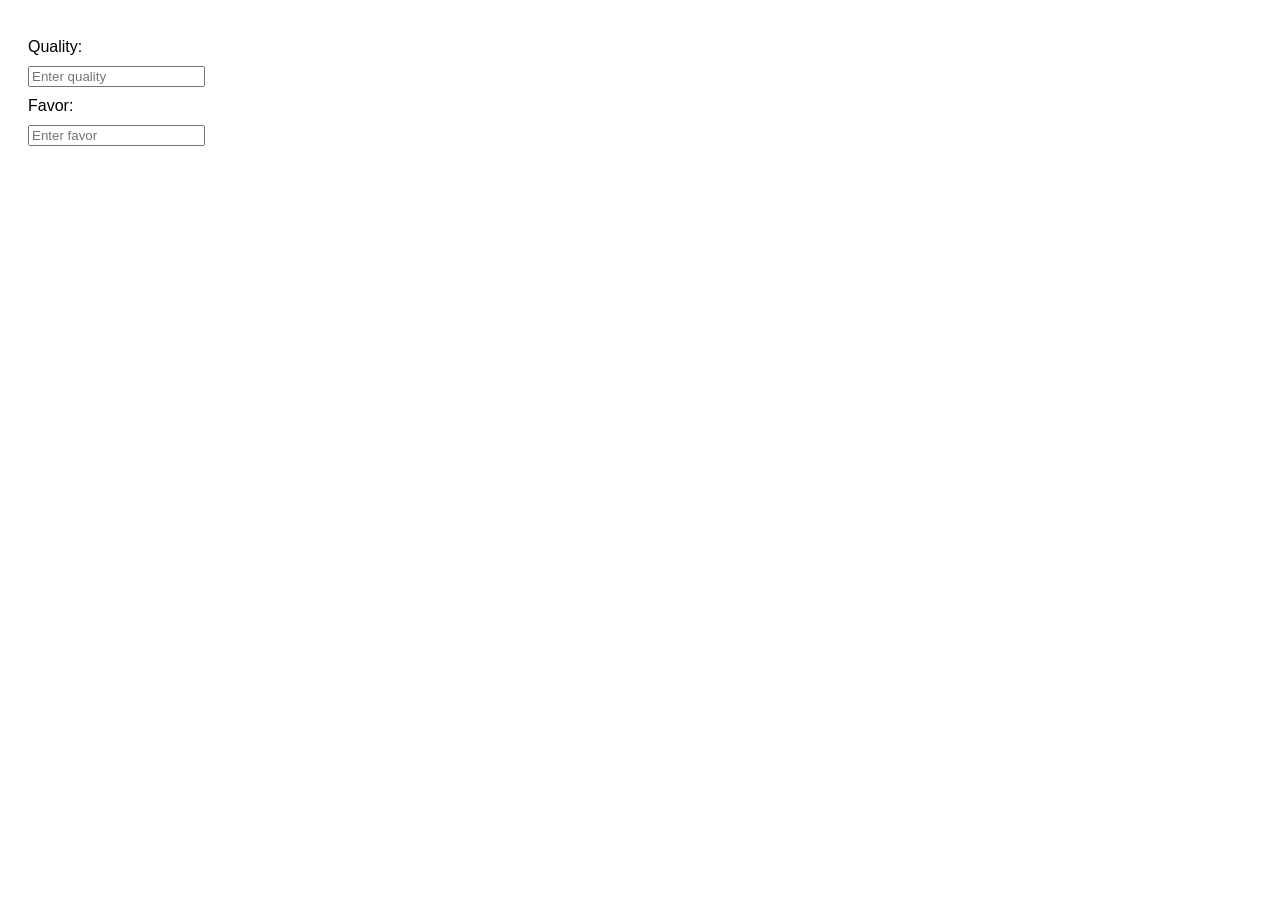
<file: Cheatsheets/Calculate/Item_QL_to_Favor/index.html>
<!DOCTYPE html>
<html lang="en">
<head>
    <meta charset="UTF-8">
    <meta name="viewport" content="width=device-width, initial-scale=1.0">
    <title>Quality and Favor Calculator</title>
    <style>
        body {
            font-family: Arial, sans-serif;
            padding: 20px;
        }
        input, label {
            margin-top: 10px;
            display: block;
        }
    </style>
</head>
<body>


<label for="quality">Quality:</label>
<input id="quality" type="number" step="0.001" placeholder="Enter quality" oninput="calculateFavor()">

<label for="favor">Favor:</label>
<input id="favor" type="number" step="1" placeholder="Enter favor" oninput="calculateQuality()">

<script>

const a = 2.25782455e-20; // Coefficient from the exponential model
const b = 9.99999765e-01; // Exponent from the exponential model

function calculateFavor() {
    const qualityInput = document.getElementById('quality');
    const favorInput = document.getElementById('favor');
    const quality = parseFloat(qualityInput.value);
    if (!isNaN(quality)) {
        const favor = a * Math.exp(b * quality);
        favorInput.value = favor.toFixed(3);
    }
}

function calculateQuality() {
    const qualityInput = document.getElementById('quality');
    const favorInput = document.getElementById('favor');
    const favor = parseFloat(favorInput.value);
    if (!isNaN(favor)) {
        const quality = Math.log(favor / a) / b;
        qualityInput.value = quality.toFixed(3);
    }
}


</script>


</body>
</html>
</file>
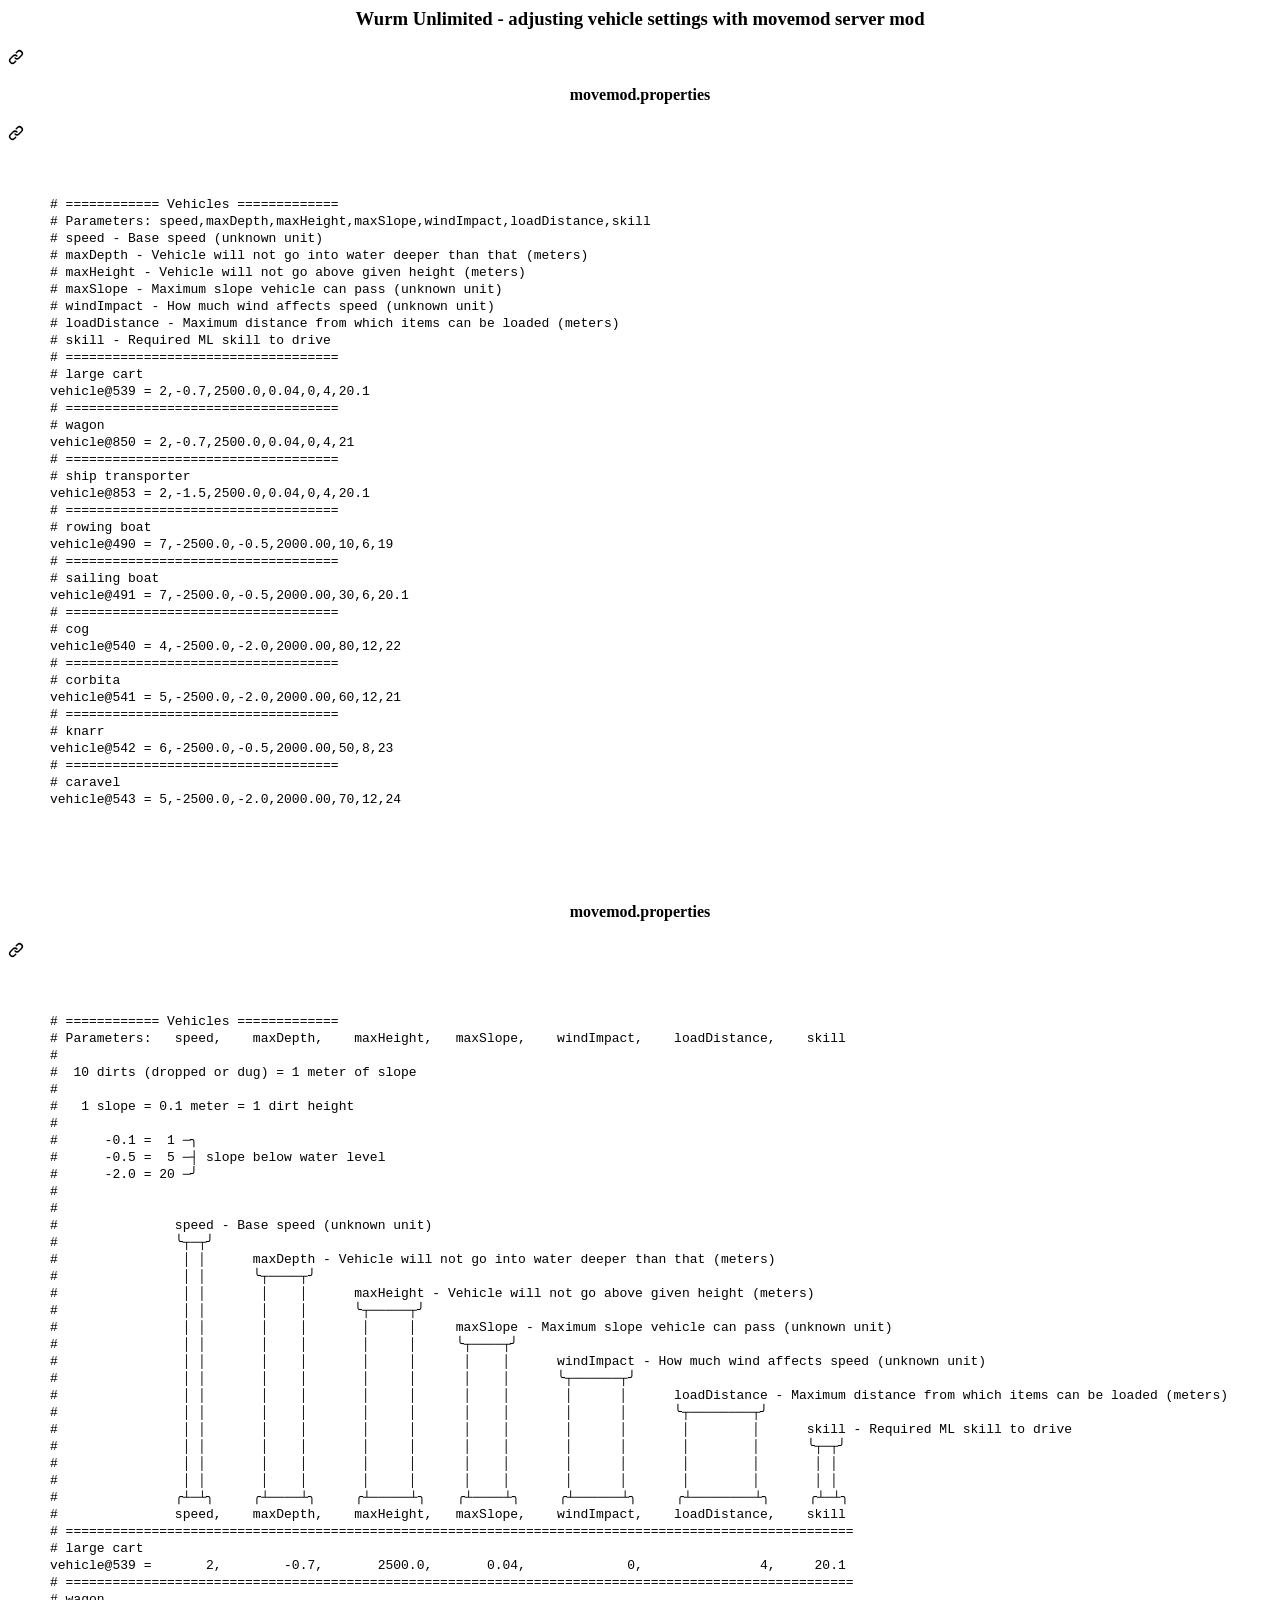
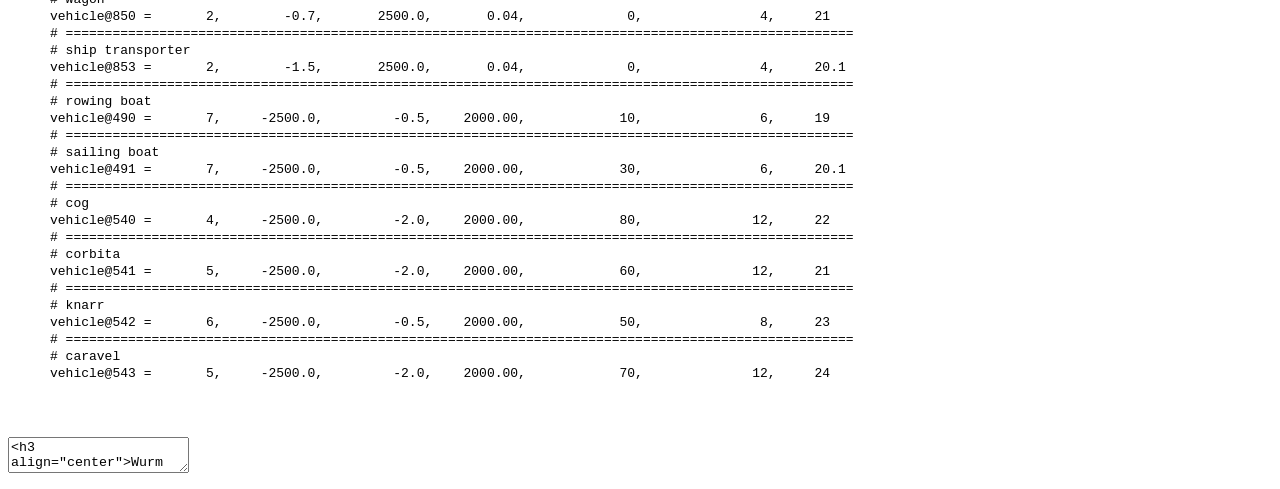
<file: mods/server/Wurm_Unlimited_-_adjusting_vehicle_settings_with_movemod_server_mod/index.html>
<html lang="en" data-color-mode="dark" data-light-theme="light" data-dark-theme="dark_dimmed" data-a11y-animated-images="system" data-a11y-link-underlines="false" data-turbo-loaded="">

<head>
    <style type="text/css">
    .turbo-progress-bar {
        position: fixed;
        display: block;
        top: 0;
        left: 0;
        height: 3px;
        background: #0076ff;
        z-index: 2147483647;
        transition:
            width 300ms ease-out,
            opacity 150ms 150ms ease-in;
        transform: translate3d(0, 0, 0);
    }
    </style>
    <style type="text/css">
    .turbo-progress-bar {
        position: fixed;
        display: block;
        top: 0;
        left: 0;
        height: 3px;
        background: #0076ff;
        z-index: 2147483647;
        transition:
            width 300ms ease-out,
            opacity 150ms 150ms ease-in;
        transform: translate3d(0, 0, 0);
    }
    </style>
    <meta charset="utf-8">
    <link rel="dns-prefetch" href="https://github.githubassets.com">
    <link rel="dns-prefetch" href="https://avatars.githubusercontent.com">
    <link rel="dns-prefetch" href="https://github-cloud.s3.amazonaws.com">
    <link rel="dns-prefetch" href="https://user-images.githubusercontent.com/">
    <link rel="preconnect" href="https://github.githubassets.com" crossorigin="">
    <link rel="preconnect" href="https://avatars.githubusercontent.com">
    <link crossorigin="anonymous" media="all" rel="stylesheet" href="https://github.githubassets.com/assets/dark_dimmed-a7246d2d6733.css">
    <link data-color-theme="light" crossorigin="anonymous" media="all" rel="stylesheet" data-href="https://github.githubassets.com/assets/light-f552bab6ce72.css">
    <link data-color-theme="dark" crossorigin="anonymous" media="all" rel="stylesheet" data-href="https://github.githubassets.com/assets/dark-4589f64a2275.css">
    <link data-color-theme="dark_high_contrast" crossorigin="anonymous" media="all" rel="stylesheet" data-href="https://github.githubassets.com/assets/dark_high_contrast-f2ef05cef2f1.css">
    <link data-color-theme="dark_colorblind" crossorigin="anonymous" media="all" rel="stylesheet" data-href="https://github.githubassets.com/assets/dark_colorblind-daa1fe317131.css">
    <link data-color-theme="light_colorblind" crossorigin="anonymous" media="all" rel="stylesheet" data-href="https://github.githubassets.com/assets/light_colorblind-1ab6fcc64845.css">
    <link data-color-theme="light_high_contrast" crossorigin="anonymous" media="all" rel="stylesheet" data-href="https://github.githubassets.com/assets/light_high_contrast-46de871e876c.css">
    <link data-color-theme="light_tritanopia" crossorigin="anonymous" media="all" rel="stylesheet" data-href="https://github.githubassets.com/assets/light_tritanopia-c9754fef2a31.css">
    <link data-color-theme="dark_tritanopia" crossorigin="anonymous" media="all" rel="stylesheet" data-href="https://github.githubassets.com/assets/dark_tritanopia-dba748981a29.css">
    <link crossorigin="anonymous" media="all" rel="stylesheet" href="https://github.githubassets.com/assets/primer-primitives-4cbeaa0795ef.css">
    <link crossorigin="anonymous" media="all" rel="stylesheet" href="https://github.githubassets.com/assets/primer-fa3434a1ba0a.css">
    <link crossorigin="anonymous" media="all" rel="stylesheet" href="https://github.githubassets.com/assets/global-545513c45073.css">
    <link crossorigin="anonymous" media="all" rel="stylesheet" href="https://github.githubassets.com/assets/github-f1af66156f94.css">
    <script type="application/json" id="client-env">
    { "locale": "en", "featureFlags": ["code_vulnerability_scanning", "copilot_chat_static_thread_suggestions", "copilot_conversational_ux_history_refs", "copilot_followup_to_agent", "copilot_smell_icebreaker_ux", "copilot_implicit_context", "copilot_stop_response", "copilot_updated_function_buttons", "failbot_handle_non_errors", "geojson_azure_maps", "image_metric_tracking", "marketing_forms_api_integration_contact_request", "marketing_pages_search_explore_provider", "memex_issues_grouped_by_type_milestone", "repository_suggester_elastic_search", "turbo_experiment_risky", "sample_network_conn_type", "no_character_key_shortcuts_in_inputs", "react_start_transition_for_navigations", "custom_inp", "remove_child_patch", "kb_source_repos"] }
    </script>
    <title>Wurm Unlimited - adjusting vehicle settings with movemod server mod</title>
</head>

<body class="logged-in env-production page-responsive" style="overflow-wrap: break-word; --dialog-scrollgutter: 17px;">
    <div data-turbo-body="" class="logged-in env-production page-responsive" style="word-wrap: break-word;">
        <div class="application-main " data-commit-hovercards-enabled="" data-discussion-hovercards-enabled="" data-issue-and-pr-hovercards-enabled="">
            <div itemscope="" itemtype="http://schema.org/Code">
                <main id="gist-pjax-container">
                    <div class="container-lg px-3" style="
    max-width: 1330px !important;
">
                        <div class="repository-content gist-content" style="
">
                            <div data-ga-load="Gist, Edited, secret owned">
                                <div class="js-gist-file-update-container js-task-list-container">
                                    <task-lists>
                                        <!-- '"` -->
                                        <!-- </textarea></xmp> -->
                                        <form class="js-comment-update" data-turbo="false" action="https://gist.github.com/jesterjunk/172ba8e5816cf7811bca1ecc2444d251/file/01ed34cc234be13849a3838a6a6365e1dc87a0ac" accept-charset="UTF-8" method="post" style="
"><input type="hidden" name="_method" value="put" autocomplete="off"><input type="hidden" name="authenticity_token" value="iHdewCmOQ0XIRR9b1SVbiCIG4nnBSaChzB92W8Wtx2Q1eN45KJz7sKIPkRSGBECd_HBv2i3G6uJwl-u-4WWE-g">
                                            <div id="file-wurm_unlimited_-_adjusting_vehicle_settings_with_movemod_server_mod-md" class="file my-2" style="border: none;">
                                                <div id="file-wurm_unlimited_-_adjusting_vehicle_settings_with_movemod_server_mod-md-readme" class="Box-body readme blob js-code-block-container p-5 p-xl-6 gist-border-0" style="border: none;">
                                                    <article class="markdown-body entry-content container-lg" itemprop="text" style="
    max-width: 1280px !important;
">
                                                        <div class="markdown-heading" dir="auto">
                                                            <h3 align="center" class="heading-element" dir="auto">Wurm Unlimited - adjusting vehicle settings with movemod server mod</h3><a id="user-content-wurm-unlimited---adjusting-vehicle-settings-with-movemod-server-mod" class="anchor" aria-label="Permalink: Wurm Unlimited - adjusting vehicle settings with movemod server mod" href="#wurm-unlimited---adjusting-vehicle-settings-with-movemod-server-mod"><svg class="octicon octicon-link" viewBox="0 0 16 16" version="1.1" width="16" height="16" aria-hidden="true">
                                                                    <path d="m7.775 3.275 1.25-1.25a3.5 3.5 0 1 1 4.95 4.95l-2.5 2.5a3.5 3.5 0 0 1-4.95 0 .751.751 0 0 1 .018-1.042.751.751 0 0 1 1.042-.018 1.998 1.998 0 0 0 2.83 0l2.5-2.5a2.002 2.002 0 0 0-2.83-2.83l-1.25 1.25a.751.751 0 0 1-1.042-.018.751.751 0 0 1-.018-1.042Zm-4.69 9.64a1.998 1.998 0 0 0 2.83 0l1.25-1.25a.751.751 0 0 1 1.042.018.751.751 0 0 1 .018 1.042l-1.25 1.25a3.5 3.5 0 1 1-4.95-4.95l2.5-2.5a3.5 3.5 0 0 1 4.95 0 .751.751 0 0 1-.018 1.042.751.751 0 0 1-1.042.018 1.998 1.998 0 0 0-2.83 0l-2.5 2.5a1.998 1.998 0 0 0 0 2.83Z"></path>
                                                                </svg></a>
                                                        </div>
                                                        <div class="markdown-heading" dir="auto">
                                                            <h4 align="center" class="heading-element" dir="auto">movemod.properties</h4><a id="user-content-movemodproperties" class="anchor" aria-label="Permalink: movemod.properties" href="#movemodproperties"><svg class="octicon octicon-link" viewBox="0 0 16 16" version="1.1" width="16" height="16" aria-hidden="true">
                                                                    <path d="m7.775 3.275 1.25-1.25a3.5 3.5 0 1 1 4.95 4.95l-2.5 2.5a3.5 3.5 0 0 1-4.95 0 .751.751 0 0 1 .018-1.042.751.751 0 0 1 1.042-.018 1.998 1.998 0 0 0 2.83 0l2.5-2.5a2.002 2.002 0 0 0-2.83-2.83l-1.25 1.25a.751.751 0 0 1-1.042-.018.751.751 0 0 1-.018-1.042Zm-4.69 9.64a1.998 1.998 0 0 0 2.83 0l1.25-1.25a.751.751 0 0 1 1.042.018.751.751 0 0 1 .018 1.042l-1.25 1.25a3.5 3.5 0 1 1-4.95-4.95l2.5-2.5a3.5 3.5 0 0 1 4.95 0 .751.751 0 0 1-.018 1.042.751.751 0 0 1-1.042.018 1.998 1.998 0 0 0-2.83 0l-2.5 2.5a1.998 1.998 0 0 0 0 2.83Z"></path>
                                                                </svg></a>
                                                        </div>
                                                        <div class="highlight highlight-source-ini" dir="auto" style="">
                                                            <pre style="
    padding: 42px;
    line-height: 17px;
"><span class="pl-c"><span class="pl-c">#</span> ============ Vehicles =============</span>
<span class="pl-c"><span class="pl-c">#</span> Parameters: speed,maxDepth,maxHeight,maxSlope,windImpact,loadDistance,skill</span>
<span class="pl-c"><span class="pl-c">#</span> speed - Base speed (unknown unit)</span>
<span class="pl-c"><span class="pl-c">#</span> maxDepth - Vehicle will not go into water deeper than that (meters)</span>
<span class="pl-c"><span class="pl-c">#</span> maxHeight - Vehicle will not go above given height (meters)</span>
<span class="pl-c"><span class="pl-c">#</span> maxSlope - Maximum slope vehicle can pass (unknown unit)</span>
<span class="pl-c"><span class="pl-c">#</span> windImpact - How much wind affects speed (unknown unit)</span>
<span class="pl-c"><span class="pl-c">#</span> loadDistance - Maximum distance from which items can be loaded (meters)</span>
<span class="pl-c"><span class="pl-c">#</span> skill - Required ML skill to drive</span>
<span class="pl-c"><span class="pl-c">#</span> ===================================</span>
<span class="pl-c"><span class="pl-c">#</span> large cart</span>
vehicle@<span class="pl-k">539</span> = 2,-0.7,2500.0,0.04,0,4,20.1
<span class="pl-c"><span class="pl-c">#</span> ===================================</span>
<span class="pl-c"><span class="pl-c">#</span> wagon</span>
vehicle@<span class="pl-k">850</span> = 2,-0.7,2500.0,0.04,0,4,21
<span class="pl-c"><span class="pl-c">#</span> ===================================</span>
<span class="pl-c"><span class="pl-c">#</span> ship transporter</span>
vehicle@<span class="pl-k">853</span> = 2,-1.5,2500.0,0.04,0,4,20.1
<span class="pl-c"><span class="pl-c">#</span> ===================================</span>
<span class="pl-c"><span class="pl-c">#</span> rowing boat</span>
vehicle@<span class="pl-k">490</span> = 7,-2500.0,-0.5,2000.00,10,6,19
<span class="pl-c"><span class="pl-c">#</span> ===================================</span>
<span class="pl-c"><span class="pl-c">#</span> sailing boat</span>
vehicle@<span class="pl-k">491</span> = 7,-2500.0,-0.5,2000.00,30,6,20.1
<span class="pl-c"><span class="pl-c">#</span> ===================================</span>
<span class="pl-c"><span class="pl-c">#</span> cog</span>
vehicle@<span class="pl-k">540</span> = 4,-2500.0,-2.0,2000.00,80,12,22
<span class="pl-c"><span class="pl-c">#</span> ===================================</span>
<span class="pl-c"><span class="pl-c">#</span> corbita</span>
vehicle@<span class="pl-k">541</span> = 5,-2500.0,-2.0,2000.00,60,12,21
<span class="pl-c"><span class="pl-c">#</span> ===================================</span>
<span class="pl-c"><span class="pl-c">#</span> knarr</span>
vehicle@<span class="pl-k">542</span> = 6,-2500.0,-0.5,2000.00,50,8,23
<span class="pl-c"><span class="pl-c">#</span> ===================================</span>
<span class="pl-c"><span class="pl-c">#</span> caravel</span>
vehicle@<span class="pl-k">543</span> = 5,-2500.0,-2.0,2000.00,70,12,24</pre>
                                                        </div>
                                                        <br>
                                                        <div class="markdown-heading" dir="auto">
                                                            <h4 align="center" class="heading-element" dir="auto">movemod.properties</h4><a id="user-content-movemodproperties-1" class="anchor" aria-label="Permalink: movemod.properties" href="#movemodproperties-1"><svg class="octicon octicon-link" viewBox="0 0 16 16" version="1.1" width="16" height="16" aria-hidden="true">
                                                                    <path d="m7.775 3.275 1.25-1.25a3.5 3.5 0 1 1 4.95 4.95l-2.5 2.5a3.5 3.5 0 0 1-4.95 0 .751.751 0 0 1 .018-1.042.751.751 0 0 1 1.042-.018 1.998 1.998 0 0 0 2.83 0l2.5-2.5a2.002 2.002 0 0 0-2.83-2.83l-1.25 1.25a.751.751 0 0 1-1.042-.018.751.751 0 0 1-.018-1.042Zm-4.69 9.64a1.998 1.998 0 0 0 2.83 0l1.25-1.25a.751.751 0 0 1 1.042.018.751.751 0 0 1 .018 1.042l-1.25 1.25a3.5 3.5 0 1 1-4.95-4.95l2.5-2.5a3.5 3.5 0 0 1 4.95 0 .751.751 0 0 1-.018 1.042.751.751 0 0 1-1.042.018 1.998 1.998 0 0 0-2.83 0l-2.5 2.5a1.998 1.998 0 0 0 0 2.83Z"></path>
                                                                </svg></a>
                                                        </div>
                                                        <div class="highlight highlight-source-ini" dir="auto">
                                                            <pre style="
    padding: 42px;
    line-height: 17px;
"><span class="pl-c"><span class="pl-c">#</span> ============ Vehicles =============</span>
<span class="pl-c"><span class="pl-c">#</span> Parameters:   speed,    maxDepth,    maxHeight,   maxSlope,    windImpact,    loadDistance,    skill</span>
<span class="pl-c"><span class="pl-c">#</span></span>
<span class="pl-c"><span class="pl-c">#</span>  10 dirts (dropped or dug) = 1 meter of slope</span>
<span class="pl-c"><span class="pl-c">#</span></span>
<span class="pl-c"><span class="pl-c">#</span>   1 slope = 0.1 meter = 1 dirt height</span>
<span class="pl-c"><span class="pl-c">#</span></span>
<span class="pl-c"><span class="pl-c">#</span>      -0.1 =  1 ─╮</span>
<span class="pl-c"><span class="pl-c">#</span>      -0.5 =  5 ─┤ slope below water level</span>
<span class="pl-c"><span class="pl-c">#</span>      -2.0 = 20 ─╯</span>
<span class="pl-c"><span class="pl-c">#</span></span>
<span class="pl-c"><span class="pl-c">#</span></span>
<span class="pl-c"><span class="pl-c">#</span>               speed - Base speed (unknown unit)</span>
<span class="pl-c"><span class="pl-c">#</span>               ╰┬─┬╯</span>
<span class="pl-c"><span class="pl-c">#</span>                │ │      maxDepth - Vehicle will not go into water deeper than that (meters)</span>
<span class="pl-c"><span class="pl-c">#</span>                │ │      ╰┬────┬╯</span>
<span class="pl-c"><span class="pl-c">#</span>                │ │       │    │      maxHeight - Vehicle will not go above given height (meters)</span>
<span class="pl-c"><span class="pl-c">#</span>                │ │       │    │      ╰┬─────┬╯</span>
<span class="pl-c"><span class="pl-c">#</span>                │ │       │    │       │     │     maxSlope - Maximum slope vehicle can pass (unknown unit)</span>
<span class="pl-c"><span class="pl-c">#</span>                │ │       │    │       │     │     ╰┬────┬╯</span>
<span class="pl-c"><span class="pl-c">#</span>                │ │       │    │       │     │      │    │      windImpact - How much wind affects speed (unknown unit)</span>
<span class="pl-c"><span class="pl-c">#</span>                │ │       │    │       │     │      │    │      ╰┬──────┬╯</span>
<span class="pl-c"><span class="pl-c">#</span>                │ │       │    │       │     │      │    │       │      │      loadDistance - Maximum distance from which items can be loaded (meters)</span>
<span class="pl-c"><span class="pl-c">#</span>                │ │       │    │       │     │      │    │       │      │      ╰┬────────┬╯</span>
<span class="pl-c"><span class="pl-c">#</span>                │ │       │    │       │     │      │    │       │      │       │        │      skill - Required ML skill to drive</span>
<span class="pl-c"><span class="pl-c">#</span>                │ │       │    │       │     │      │    │       │      │       │        │      ╰┬─┬╯</span>
<span class="pl-c"><span class="pl-c">#</span>                │ │       │    │       │     │      │    │       │      │       │        │       │ │</span>
<span class="pl-c"><span class="pl-c">#</span>                │ │       │    │       │     │      │    │       │      │       │        │       │ │</span>
<span class="pl-c"><span class="pl-c">#</span>               ╭┴─┴╮     ╭┴────┴╮     ╭┴─────┴╮    ╭┴────┴╮     ╭┴──────┴╮     ╭┴────────┴╮     ╭┴─┴╮</span>
<span class="pl-c"><span class="pl-c">#</span>               speed,    maxDepth,    maxHeight,   maxSlope,    windImpact,    loadDistance,    skill</span>
<span class="pl-c"><span class="pl-c">#</span> =====================================================================================================</span>
<span class="pl-c"><span class="pl-c">#</span> large cart</span>
vehicle@<span class="pl-k">539</span> =       2,        -0.7,       2500.0,       0.04,             0,               4,     20.1
<span class="pl-c"><span class="pl-c">#</span> =====================================================================================================</span>
<span class="pl-c"><span class="pl-c">#</span> wagon</span>
vehicle@<span class="pl-k">850</span> =       2,        -0.7,       2500.0,       0.04,             0,               4,     21
<span class="pl-c"><span class="pl-c">#</span> =====================================================================================================</span>
<span class="pl-c"><span class="pl-c">#</span> ship transporter</span>
vehicle@<span class="pl-k">853</span> =       2,        -1.5,       2500.0,       0.04,             0,               4,     20.1
<span class="pl-c"><span class="pl-c">#</span> =====================================================================================================</span>
<span class="pl-c"><span class="pl-c">#</span> rowing boat</span>
vehicle@<span class="pl-k">490</span> =       7,     -2500.0,         -0.5,    2000.00,            10,               6,     19
<span class="pl-c"><span class="pl-c">#</span> =====================================================================================================</span>
<span class="pl-c"><span class="pl-c">#</span> sailing boat</span>
vehicle@<span class="pl-k">491</span> =       7,     -2500.0,         -0.5,    2000.00,            30,               6,     20.1
<span class="pl-c"><span class="pl-c">#</span> =====================================================================================================</span>
<span class="pl-c"><span class="pl-c">#</span> cog</span>
vehicle@<span class="pl-k">540</span> =       4,     -2500.0,         -2.0,    2000.00,            80,              12,     22
<span class="pl-c"><span class="pl-c">#</span> =====================================================================================================</span>
<span class="pl-c"><span class="pl-c">#</span> corbita</span>
vehicle@<span class="pl-k">541</span> =       5,     -2500.0,         -2.0,    2000.00,            60,              12,     21
<span class="pl-c"><span class="pl-c">#</span> =====================================================================================================</span>
<span class="pl-c"><span class="pl-c">#</span> knarr</span>
vehicle@<span class="pl-k">542</span> =       6,     -2500.0,         -0.5,    2000.00,            50,               8,     23
<span class="pl-c"><span class="pl-c">#</span> =====================================================================================================</span>
<span class="pl-c"><span class="pl-c">#</span> caravel</span>
vehicle@<span class="pl-k">543</span> =       5,     -2500.0,         -2.0,    2000.00,            70,              12,     24</pre>
                                                        </div>
                                                    </article>
                                                </div>
                                                <input type="hidden" name="oid" id="oid" value="f2ad09c29c8a2764c182c939bd5e3bbe5cd26af1" autocomplete="off" class="form-control">
                                                <textarea class="form-control js-task-list-field d-none" name="gist[content]">&lt;h3 align="center"&gt;Wurm Unlimited - adjusting vehicle settings with movemod server mod&lt;/h3&gt;

&lt;h4 align="center"&gt;movemod.properties&lt;/h4&gt;

```properties
# ============ Vehicles =============
# Parameters: speed,maxDepth,maxHeight,maxSlope,windImpact,loadDistance,skill
# speed - Base speed (unknown unit)
# maxDepth - Vehicle will not go into water deeper than that (meters)
# maxHeight - Vehicle will not go above given height (meters)
# maxSlope - Maximum slope vehicle can pass (unknown unit)
# windImpact - How much wind affects speed (unknown unit)
# loadDistance - Maximum distance from which items can be loaded (meters)
# skill - Required ML skill to drive
# ===================================
# large cart
vehicle@539 = 2,-0.7,2500.0,0.04,0,4,20.1
# ===================================
# wagon
vehicle@850 = 2,-0.7,2500.0,0.04,0,4,21
# ===================================
# ship transporter
vehicle@853 = 2,-1.5,2500.0,0.04,0,4,20.1
# ===================================
# rowing boat
vehicle@490 = 7,-2500.0,-0.5,2000.00,10,6,19
# ===================================
# sailing boat
vehicle@491 = 7,-2500.0,-0.5,2000.00,30,6,20.1
# ===================================
# cog
vehicle@540 = 4,-2500.0,-2.0,2000.00,80,12,22
# ===================================
# corbita
vehicle@541 = 5,-2500.0,-2.0,2000.00,60,12,21
# ===================================
# knarr
vehicle@542 = 6,-2500.0,-0.5,2000.00,50,8,23
# ===================================
# caravel
vehicle@543 = 5,-2500.0,-2.0,2000.00,70,12,24
```

&lt;br&gt;

&lt;h4 align="center"&gt;movemod.properties&lt;/h4&gt;

```properties
# ============ Vehicles =============
# Parameters:   speed,    maxDepth,    maxHeight,   maxSlope,    windImpact,    loadDistance,    skill
#
#  10 dirts (dropped or dug) = 1 meter of slope
#
#   1 slope = 0.1 meter = 1 dirt height
#
#      -0.1 =  1 ─╮
#      -0.5 =  5 ─┤ slope below water level
#      -2.0 = 20 ─╯
#
#
#               speed - Base speed (unknown unit)
#               ╰┬─┬╯
#                │ │      maxDepth - Vehicle will not go into water deeper than that (meters)
#                │ │      ╰┬────┬╯
#                │ │       │    │      maxHeight - Vehicle will not go above given height (meters)
#                │ │       │    │      ╰┬─────┬╯
#                │ │       │    │       │     │     maxSlope - Maximum slope vehicle can pass (unknown unit)
#                │ │       │    │       │     │     ╰┬────┬╯
#                │ │       │    │       │     │      │    │      windImpact - How much wind affects speed (unknown unit)
#                │ │       │    │       │     │      │    │      ╰┬──────┬╯
#                │ │       │    │       │     │      │    │       │      │      loadDistance - Maximum distance from which items can be loaded (meters)
#                │ │       │    │       │     │      │    │       │      │      ╰┬────────┬╯
#                │ │       │    │       │     │      │    │       │      │       │        │      skill - Required ML skill to drive
#                │ │       │    │       │     │      │    │       │      │       │        │      ╰┬─┬╯
#                │ │       │    │       │     │      │    │       │      │       │        │       │ │
#                │ │       │    │       │     │      │    │       │      │       │        │       │ │
#               ╭┴─┴╮     ╭┴────┴╮     ╭┴─────┴╮    ╭┴────┴╮     ╭┴──────┴╮     ╭┴────────┴╮     ╭┴─┴╮
#               speed,    maxDepth,    maxHeight,   maxSlope,    windImpact,    loadDistance,    skill
# =====================================================================================================
# large cart
vehicle@539 =       2,        -0.7,       2500.0,       0.04,             0,               4,     20.1
# =====================================================================================================
# wagon
vehicle@850 =       2,        -0.7,       2500.0,       0.04,             0,               4,     21
# =====================================================================================================
# ship transporter
vehicle@853 =       2,        -1.5,       2500.0,       0.04,             0,               4,     20.1
# =====================================================================================================
# rowing boat
vehicle@490 =       7,     -2500.0,         -0.5,    2000.00,            10,               6,     19
# =====================================================================================================
# sailing boat
vehicle@491 =       7,     -2500.0,         -0.5,    2000.00,            30,               6,     20.1
# =====================================================================================================
# cog
vehicle@540 =       4,     -2500.0,         -2.0,    2000.00,            80,              12,     22
# =====================================================================================================
# corbita
vehicle@541 =       5,     -2500.0,         -2.0,    2000.00,            60,              12,     21
# =====================================================================================================
# knarr
vehicle@542 =       6,     -2500.0,         -0.5,    2000.00,            50,               8,     23
# =====================================================================================================
# caravel
vehicle@543 =       5,     -2500.0,         -2.0,    2000.00,            70,              12,     24
```</textarea>
                                            </div>
                                        </form>
                                    </task-lists>
                                </div>
                            </div>
                        </div>
                    </div><!-- /.container -->
                </main>
            </div>
        </div>
    </div>
</body>

</html>
</file>
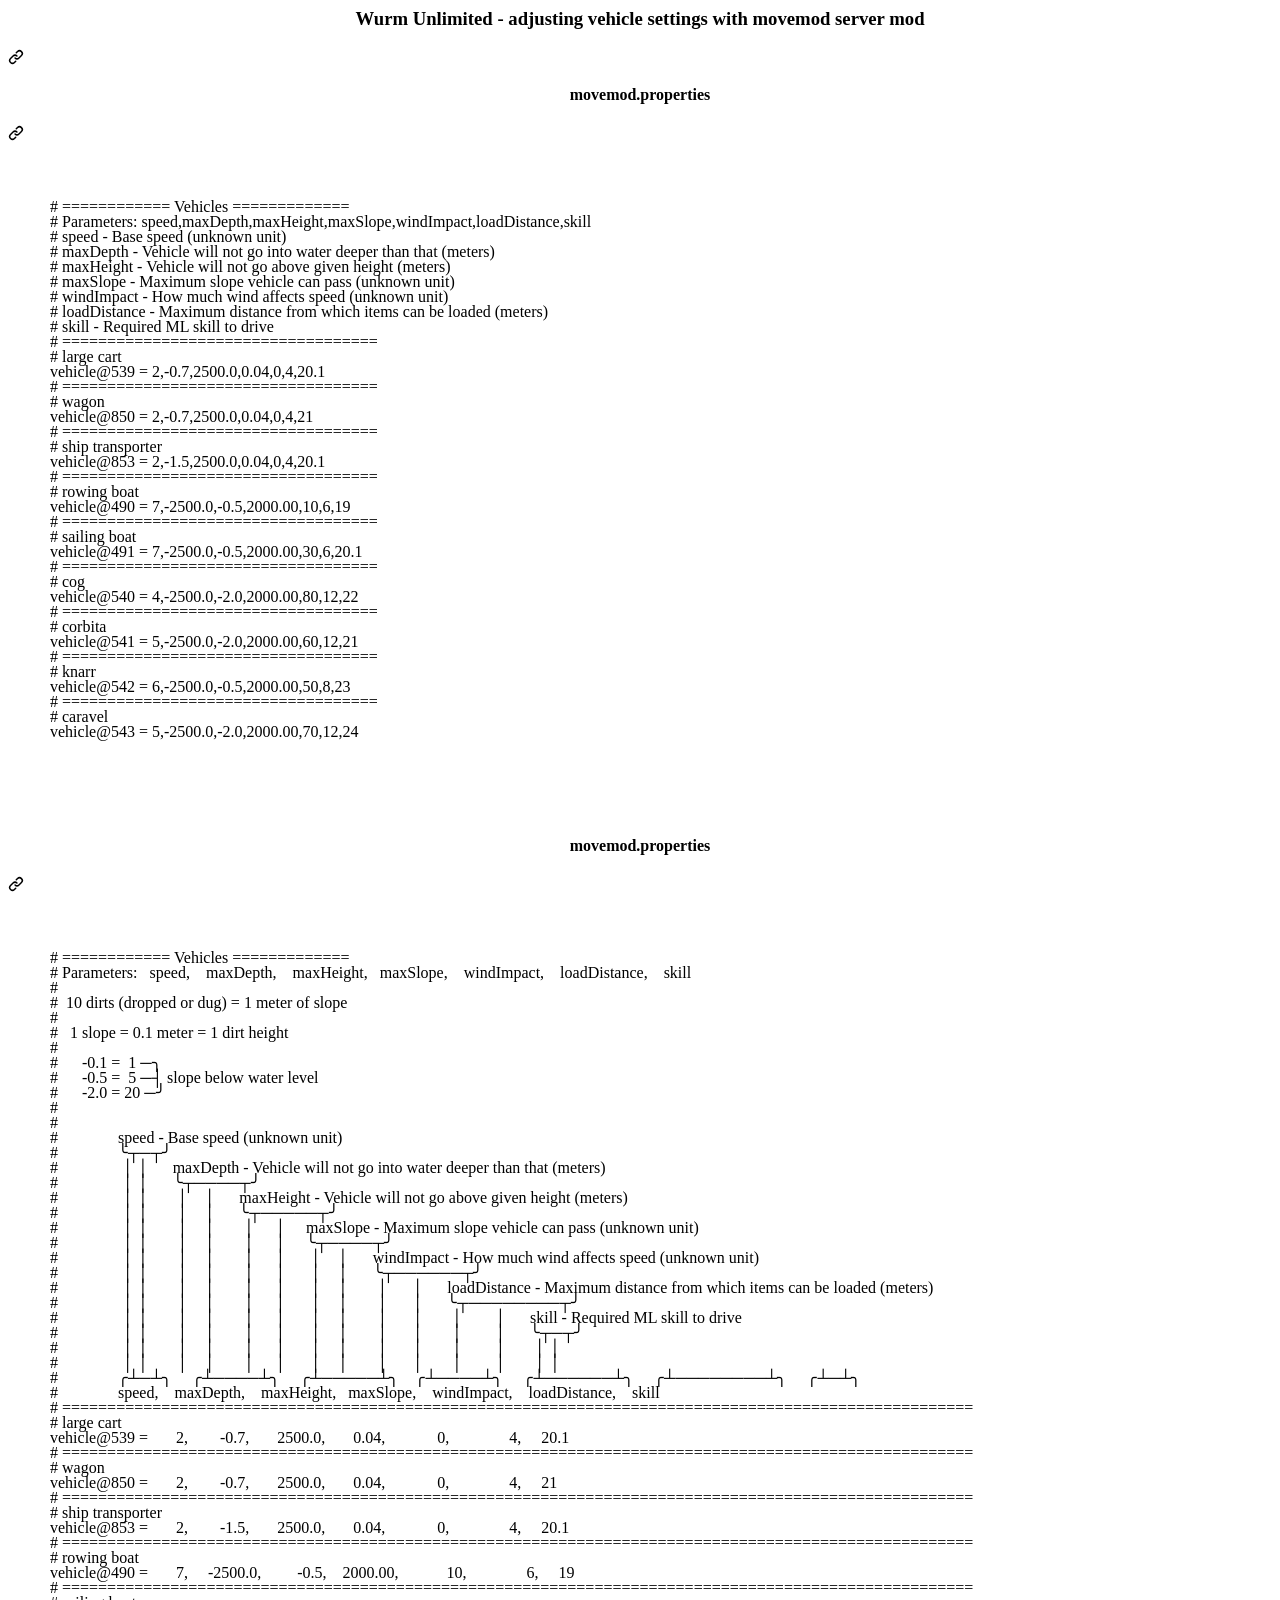
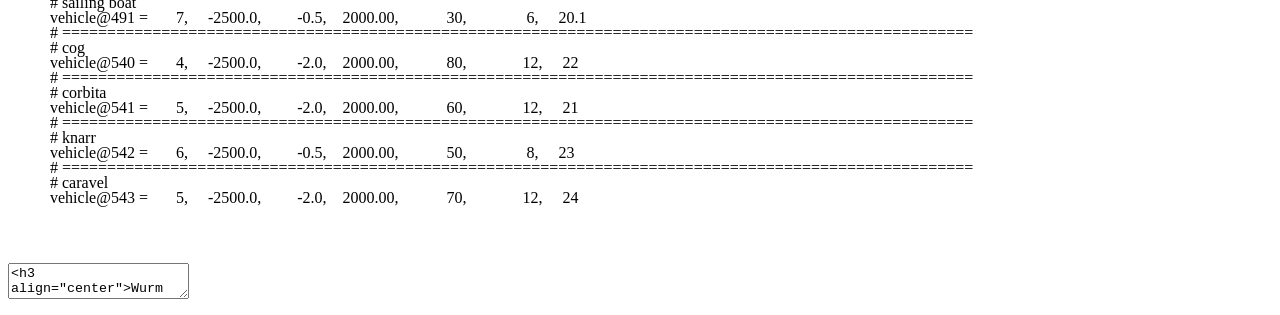
<file: mods/server/Wurm_Unlimited_-_adjusting_vehicle_settings_with_movemod_server_mod.html>
<html lang="en" data-color-mode="dark" data-light-theme="light" data-dark-theme="dark_dimmed" data-a11y-animated-images="system" data-a11y-link-underlines="false" data-turbo-loaded=""><head><style type="text/css">.turbo-progress-bar {
  position: fixed;
  display: block;
  top: 0;
  left: 0;
  height: 3px;
  background: #0076ff;
  z-index: 2147483647;
  transition:
    width 300ms ease-out,
    opacity 150ms 150ms ease-in;
  transform: translate3d(0, 0, 0);
}
</style><style type="text/css">.turbo-progress-bar {
  position: fixed;
  display: block;
  top: 0;
  left: 0;
  height: 3px;
  background: #0076ff;
  z-index: 2147483647;
  transition:
    width 300ms ease-out,
    opacity 150ms 150ms ease-in;
  transform: translate3d(0, 0, 0);
}
</style>
    <meta charset="utf-8">
  <link rel="dns-prefetch" href="https://github.githubassets.com">
  <link rel="dns-prefetch" href="https://avatars.githubusercontent.com">
  <link rel="dns-prefetch" href="https://github-cloud.s3.amazonaws.com">
  <link rel="dns-prefetch" href="https://user-images.githubusercontent.com/">
  <link rel="preconnect" href="https://github.githubassets.com" crossorigin="">
  <link rel="preconnect" href="https://avatars.githubusercontent.com">



  <link crossorigin="anonymous" media="all" rel="stylesheet" href="https://github.githubassets.com/assets/dark_dimmed-a7246d2d6733.css"><link data-color-theme="light" crossorigin="anonymous" media="all" rel="stylesheet" data-href="https://github.githubassets.com/assets/light-f552bab6ce72.css"><link data-color-theme="dark" crossorigin="anonymous" media="all" rel="stylesheet" data-href="https://github.githubassets.com/assets/dark-4589f64a2275.css"><link data-color-theme="dark_high_contrast" crossorigin="anonymous" media="all" rel="stylesheet" data-href="https://github.githubassets.com/assets/dark_high_contrast-f2ef05cef2f1.css"><link data-color-theme="dark_colorblind" crossorigin="anonymous" media="all" rel="stylesheet" data-href="https://github.githubassets.com/assets/dark_colorblind-daa1fe317131.css"><link data-color-theme="light_colorblind" crossorigin="anonymous" media="all" rel="stylesheet" data-href="https://github.githubassets.com/assets/light_colorblind-1ab6fcc64845.css"><link data-color-theme="light_high_contrast" crossorigin="anonymous" media="all" rel="stylesheet" data-href="https://github.githubassets.com/assets/light_high_contrast-46de871e876c.css"><link data-color-theme="light_tritanopia" crossorigin="anonymous" media="all" rel="stylesheet" data-href="https://github.githubassets.com/assets/light_tritanopia-c9754fef2a31.css"><link data-color-theme="dark_tritanopia" crossorigin="anonymous" media="all" rel="stylesheet" data-href="https://github.githubassets.com/assets/dark_tritanopia-dba748981a29.css">
    <link crossorigin="anonymous" media="all" rel="stylesheet" href="https://github.githubassets.com/assets/primer-primitives-4cbeaa0795ef.css">
    <link crossorigin="anonymous" media="all" rel="stylesheet" href="https://github.githubassets.com/assets/primer-fa3434a1ba0a.css">
    <link crossorigin="anonymous" media="all" rel="stylesheet" href="https://github.githubassets.com/assets/global-545513c45073.css">
    <link crossorigin="anonymous" media="all" rel="stylesheet" href="https://github.githubassets.com/assets/github-f1af66156f94.css">





  <script type="application/json" id="client-env">{"locale":"en","featureFlags":["code_vulnerability_scanning","copilot_chat_static_thread_suggestions","copilot_conversational_ux_history_refs","copilot_followup_to_agent","copilot_smell_icebreaker_ux","copilot_implicit_context","copilot_stop_response","copilot_updated_function_buttons","failbot_handle_non_errors","geojson_azure_maps","image_metric_tracking","marketing_forms_api_integration_contact_request","marketing_pages_search_explore_provider","memex_issues_grouped_by_type_milestone","repository_suggester_elastic_search","turbo_experiment_risky","sample_network_conn_type","no_character_key_shortcuts_in_inputs","react_start_transition_for_navigations","custom_inp","remove_child_patch","kb_source_repos"]}</script>
<script crossorigin="anonymous" defer="defer" type="application/javascript" src="https://github.githubassets.com/assets/wp-runtime-e3838b879a4a.js"></script>
<script crossorigin="anonymous" defer="defer" type="application/javascript" src="https://github.githubassets.com/assets/vendors-node_modules_dompurify_dist_purify_js-810e4b1b9abd.js"></script>
<script crossorigin="anonymous" defer="defer" type="application/javascript" src="https://github.githubassets.com/assets/vendors-node_modules_oddbird_popover-polyfill_dist_popover_js-4ac41d0a76fd.js"></script>
<script crossorigin="anonymous" defer="defer" type="application/javascript" src="https://github.githubassets.com/assets/vendors-node_modules_smoothscroll-polyfill_dist_smoothscroll_js-node_modules_stacktrace-parse-a448e4-f17a27f30529.js"></script>
<script crossorigin="anonymous" defer="defer" type="application/javascript" src="https://github.githubassets.com/assets/environment-2168885ea2b8.js"></script>
<script crossorigin="anonymous" defer="defer" type="application/javascript" src="https://github.githubassets.com/assets/vendors-node_modules_primer_behaviors_dist_esm_focus-zone_js-c7679f99a1f3.js"></script>
<script crossorigin="anonymous" defer="defer" type="application/javascript" src="https://github.githubassets.com/assets/vendors-node_modules_github_selector-observer_dist_index_esm_js-9f960d9b217c.js"></script>
<script crossorigin="anonymous" defer="defer" type="application/javascript" src="https://github.githubassets.com/assets/vendors-node_modules_github_relative-time-element_dist_index_js-c76945c5961a.js"></script>
<script crossorigin="anonymous" defer="defer" type="application/javascript" src="https://github.githubassets.com/assets/vendors-node_modules_github_auto-complete-element_dist_index_js-node_modules_github_catalyst_-392fe4-1327b94f3269.js"></script>
<script crossorigin="anonymous" defer="defer" type="application/javascript" src="https://github.githubassets.com/assets/vendors-node_modules_github_text-expander-element_dist_index_js-b2135edb5ced.js"></script>
<script crossorigin="anonymous" defer="defer" type="application/javascript" src="https://github.githubassets.com/assets/vendors-node_modules_github_filter-input-element_dist_index_js-node_modules_github_remote-inp-b7d8f4-6e6f83bcc978.js"></script>
<script crossorigin="anonymous" defer="defer" type="application/javascript" src="https://github.githubassets.com/assets/vendors-node_modules_github_mini-throttle_dist_index_js-node_modules_delegated-events_dist_in-b63d41-209f14258c8d.js"></script>
<script crossorigin="anonymous" defer="defer" type="application/javascript" src="https://github.githubassets.com/assets/vendors-node_modules_github_file-attachment-element_dist_index_js-node_modules_primer_view-co-c238a4-c6bbd5d2c027.js"></script>
<script crossorigin="anonymous" defer="defer" type="application/javascript" src="https://github.githubassets.com/assets/app_assets_modules_github_onfocus_ts-ui_packages_trusted-types-policies_policy_ts-ui_packages-6fe316-ae5060590d17.js"></script>
<script crossorigin="anonymous" defer="defer" type="application/javascript" src="https://github.githubassets.com/assets/github-elements-d00866eeec16.js"></script>
<script crossorigin="anonymous" defer="defer" type="application/javascript" src="https://github.githubassets.com/assets/element-registry-7523664a04a9.js"></script>
<script crossorigin="anonymous" defer="defer" type="application/javascript" src="https://github.githubassets.com/assets/vendors-node_modules_braintree_browser-detection_dist_browser-detection_js-node_modules_githu-fd5530-4007dac5c26f.js"></script>
<script crossorigin="anonymous" defer="defer" type="application/javascript" src="https://github.githubassets.com/assets/vendors-node_modules_lit-html_lit-html_js-cc7cb714ead5.js"></script>
<script crossorigin="anonymous" defer="defer" type="application/javascript" src="https://github.githubassets.com/assets/vendors-node_modules_morphdom_dist_morphdom-esm_js-node_modules_github_memoize_dist_esm_index_js-8d7117d67c36.js"></script>
<script crossorigin="anonymous" defer="defer" type="application/javascript" src="https://github.githubassets.com/assets/vendors-node_modules_github_turbo_dist_turbo_es2017-esm_js-1cea0f5eff45.js"></script>
<script crossorigin="anonymous" defer="defer" type="application/javascript" src="https://github.githubassets.com/assets/vendors-node_modules_github_remote-form_dist_index_js-node_modules_delegated-events_dist_inde-893f9f-880ac2bbb719.js"></script>
<script crossorigin="anonymous" defer="defer" type="application/javascript" src="https://github.githubassets.com/assets/vendors-node_modules_scroll-anchoring_dist_scroll-anchoring_esm_js-node_modules_github_hotkey-1a1d91-1bb71f3f93c2.js"></script>
<script crossorigin="anonymous" defer="defer" type="application/javascript" src="https://github.githubassets.com/assets/vendors-node_modules_color-convert_index_js-cdd1e82b3795.js"></script>
<script crossorigin="anonymous" defer="defer" type="application/javascript" src="https://github.githubassets.com/assets/vendors-node_modules_primer_behaviors_dist_esm_dimensions_js-node_modules_github_jtml_lib_index_js-b1947a1d4855.js"></script>
<script crossorigin="anonymous" defer="defer" type="application/javascript" src="https://github.githubassets.com/assets/vendors-node_modules_github_session-resume_dist_index_js-node_modules_primer_behaviors_dist_e-da6ec6-77ce2f267f4e.js"></script>
<script crossorigin="anonymous" defer="defer" type="application/javascript" src="https://github.githubassets.com/assets/vendors-node_modules_github_quote-selection_dist_index_js-node_modules_github_textarea-autosi-9e0349-704599a61056.js"></script>
<script crossorigin="anonymous" defer="defer" type="application/javascript" src="https://github.githubassets.com/assets/app_assets_modules_github_updatable-content_ts-4d91e80fb877.js"></script>
<script crossorigin="anonymous" defer="defer" type="application/javascript" src="https://github.githubassets.com/assets/app_assets_modules_github_behaviors_task-list_ts-app_assets_modules_github_onfocus_ts-app_ass-421cec-d3af2356fb47.js"></script>
<script crossorigin="anonymous" defer="defer" type="application/javascript" src="https://github.githubassets.com/assets/app_assets_modules_github_sticky-scroll-into-view_ts-3dc342dedcb0.js"></script>
<script crossorigin="anonymous" defer="defer" type="application/javascript" src="https://github.githubassets.com/assets/app_assets_modules_github_behaviors_ajax-error_ts-app_assets_modules_github_behaviors_include-467754-2363a1c8ed46.js"></script>
<script crossorigin="anonymous" defer="defer" type="application/javascript" src="https://github.githubassets.com/assets/app_assets_modules_github_behaviors_commenting_edit_ts-app_assets_modules_github_behaviors_ht-83c235-5276a3faf037.js"></script>
<script crossorigin="anonymous" defer="defer" type="application/javascript" src="https://github.githubassets.com/assets/behaviors-dea72fb5100b.js"></script>
<script crossorigin="anonymous" defer="defer" type="application/javascript" src="https://github.githubassets.com/assets/vendors-node_modules_delegated-events_dist_index_js-node_modules_github_catalyst_lib_index_js-06ff531-2ea61fcc9a71.js"></script>
<script crossorigin="anonymous" defer="defer" type="application/javascript" src="https://github.githubassets.com/assets/notifications-global-0409f6303340.js"></script>

  <script crossorigin="anonymous" defer="defer" type="application/javascript" src="https://github.githubassets.com/assets/vendors-node_modules_github_remote-form_dist_index_js-node_modules_primer_behaviors_dist_esm_-425c47-ae4389067454.js"></script>
<script crossorigin="anonymous" defer="defer" type="application/javascript" src="https://github.githubassets.com/assets/app_assets_modules_github_diffs_blob-lines_ts-app_assets_modules_github_diffs_linkable-line-n-d80317-14d56a2674c7.js"></script>
<script crossorigin="anonymous" defer="defer" type="application/javascript" src="https://github.githubassets.com/assets/gist-898076bfc0ea.js"></script>


  <title>Wurm Unlimited - adjusting vehicle settings with movemod server mod</title>



  <meta name="route-pattern" content="/:user_id/:gist_id(.:format)" data-turbo-transient="">
  <meta name="route-controller" content="gists_gists" data-turbo-transient="">
  <meta name="route-action" content="show" data-turbo-transient="">


  <meta name="current-catalog-service-hash" content="56253a530ab9027b25719525dcbe6007461a3202218f6f5dfce5a601c121cbcb">


  <meta name="request-id" content="FC09:271FC2:2E3132E:3CCF735:665CE41F" data-turbo-transient="true"><meta name="html-safe-nonce" content="e4fd5e997e792313595de4c8a130f95b960e78006bae441e429d3bb5705c0900" data-turbo-transient="true"><meta name="visitor-payload" content="[base64]" data-turbo-transient="true"><meta name="visitor-hmac" content="c51330a8bf243e3021bbec43a6be4f249fb2ba14fd85f0b3a323fdcdc54cce29" data-turbo-transient="true">




  <meta name="github-keyboard-shortcuts" content="copilot" data-turbo-transient="true">


  <meta name="selected-link" value="gist_code" data-turbo-transient="">
  <link rel="assets" href="https://github.githubassets.com/">

    <meta name="google-site-verification" content="Apib7-x98H0j5cPqHWwSMm6dNU4GmODRoqxLiDzdx9I">

<meta name="octolytics-url" content="https://collector.github.com/github/collect"><meta name="octolytics-actor-id" content="3121087"><meta name="octolytics-actor-login" content="jesterjunk"><meta name="octolytics-actor-hash" content="b56f483c68756d5baf8b044b9b382ef667d7b287aa7f869592b77e988dbdd109">

  <meta name="analytics-location" content="/<user-name>/<gist-id>" data-turbo-transient="true"><meta name="octolytics-location" content="/<user-name>/<gist-id>" data-turbo-transient="true">






    <meta name="user-login" content="jesterjunk">

  <link rel="sudo-modal" href="/sessions/sudo_modal">

    <meta name="viewport" content="width=device-width">



      <meta name="description" content="Wurm Unlimited - adjusting vehicle settings with movemod server mod - Wurm_Unlimited_-_adjusting_vehicle_settings_with_movemod_server_mod.md">

      <link rel="search" type="application/opensearchdescription+xml" href="/opensearch-gist.xml" title="Gist">

    <link rel="fluid-icon" href="https://gist.github.com/fluidicon.png" title="GitHub">
    <meta property="fb:app_id" content="1401488693436528">
    <meta name="apple-itunes-app" content="app-id=1477376905, app-argument=https://gist.github.com/jesterjunk/172ba8e5816cf7811bca1ecc2444d251">

      <meta name="twitter:image:src" content="https://github.githubassets.com/assets/gist-og-image-54fd7dc0713e.png"><meta name="twitter:site" content="@github"><meta name="twitter:card" content="summary_large_image"><meta name="twitter:title" content="Wurm Unlimited - adjusting vehicle settings with movemod server mod"><meta name="twitter:description" content="Wurm Unlimited - adjusting vehicle settings with movemod server mod - Wurm_Unlimited_-_adjusting_vehicle_settings_with_movemod_server_mod.md">
  <meta property="og:image" content="https://github.githubassets.com/assets/gist-og-image-54fd7dc0713e.png"><meta property="og:image:alt" content="Wurm Unlimited - adjusting vehicle settings with movemod server mod - Wurm_Unlimited_-_adjusting_vehicle_settings_with_movemod_server_mod.md"><meta property="og:site_name" content="Gist"><meta property="og:type" content="article"><meta property="og:title" content="Wurm Unlimited - adjusting vehicle settings with movemod server mod"><meta property="og:url" content="https://gist.github.com/jesterjunk/172ba8e5816cf7811bca1ecc2444d251"><meta property="og:description" content="Wurm Unlimited - adjusting vehicle settings with movemod server mod - Wurm_Unlimited_-_adjusting_vehicle_settings_with_movemod_server_mod.md"><meta property="article:author" content="262588213843476"><meta property="article:publisher" content="262588213843476">



      <link rel="shared-web-socket" href="wss://alive.github.com/_sockets/u/3121087/ws?session=eyJ2IjoiVjMiLCJ1IjozMTIxMDg3LCJzIjoxMjQ0NzY0MTMzLCJjIjoyNTUyMTUyMjk5LCJ0IjoxNzE3MzYzNzQzfQ==--65b388949282933ed15e4c50d4e3373bcef48f9188fa8c85fe8efb9e4d5f45da" data-refresh-url="/_alive" data-session-id="780285ee155729f66db97fcb7ae11e505d535c89d95d581df2ff452326292084">
      <link rel="shared-web-socket-src" href="/assets-cdn/worker/socket-worker-1a9b1a7a6108.js">


      <meta name="hostname" content="gist.github.com">


      <meta name="keyboard-shortcuts-preference" content="all">

        <meta name="expected-hostname" content="gist.github.com">


  <meta http-equiv="x-pjax-version" content="7a6cdae75006d44d9b61093e5e65ae45c0d153bcc87c6a69974cbdfd6fc3b58b" data-turbo-track="reload">
  <meta http-equiv="x-pjax-csp-version" content="38c639a245e1dd04786881fae1060fbd72d3ed419b2f0d38d6082dc9d67876c3" data-turbo-track="reload">
  <meta http-equiv="x-pjax-css-version" content="f37eaf27fe12b105c6661d303537787959eeb4bf52c6937d9165fd6b569faf30" data-turbo-track="reload">
  <meta http-equiv="x-pjax-js-version" content="d68f2ed30f344122db9f9e2729787450e1e8653e98bd61026fb4d75bf89de664" data-turbo-track="reload">

  <meta name="turbo-cache-control" content="no-preview" data-turbo-transient="">

      <link href="/jesterjunk.atom" rel="alternate" title="atom" type="application/atom+xml">

  <meta name="robots" content="noindex, follow">
  <link crossorigin="anonymous" media="all" rel="stylesheet" href="https://github.githubassets.com/assets/gist-972cd10342a8.css">




    <meta name="turbo-body-classes" content="logged-in env-production page-responsive">


  <meta name="browser-stats-url" content="https://api.github.com/_private/browser/stats">

  <meta name="browser-errors-url" content="https://api.github.com/_private/browser/errors">

  <link rel="mask-icon" href="https://github.githubassets.com/assets/pinned-octocat-093da3e6fa40.svg" color="#000000">
  <link rel="alternate icon" class="js-site-favicon" type="image/png" href="https://github.githubassets.com/favicons/favicon-dark.png">
  <link rel="icon" class="js-site-favicon" type="image/svg+xml" href="https://github.githubassets.com/favicons/favicon-dark.svg">

<meta name="theme-color" content="#1e2327">
<meta name="color-scheme" content="dark light">



  <style id="1.r339ornsei">

.gist-quicksearch-results {
    width: auto;
}
</style><style id="ms-consent-banner-main-styles">.w8hcgFksdo30C8w-bygqu{color:#000}.ydkKdaztSS0AeHWIeIHsQ a{color:#0067B8}.erL690_8JwUW-R4bJRcfl{background-color:#EBEBEB;border:none;color:#000}.erL690_8JwUW-R4bJRcfl:enabled:hover{color:#000;background-color:#DBDBDB;box-shadow:0px 4px 10px rgba(0,0,0,0.25);border:none}.erL690_8JwUW-R4bJRcfl:enabled:focus{background-color:#DBDBDB;box-shadow:0px 4px 10px rgba(0,0,0,0.25);border:none}.erL690_8JwUW-R4bJRcfl:disabled{opacity:1;color:rgba(0,0,0,0.2);background-color:rgba(0,0,0,0.2);border:none}._1zNQOqxpBFSokeCLGi_hGr{border:none;background-color:#0067B8;color:#fff}._1zNQOqxpBFSokeCLGi_hGr:enabled:hover{color:#fff;background-color:#0067B8;box-shadow:0px 4px 10px rgba(0,0,0,0.25);border:none}._1zNQOqxpBFSokeCLGi_hGr:enabled:focus{background-color:#0067B8;box-shadow:0px 4px 10px rgba(0,0,0,0.25);border:2px solid #000}._1zNQOqxpBFSokeCLGi_hGr:disabled{opacity:1;color:rgba(0,0,0,0.2);background-color:rgba(0,120,215,0.2);border:none}._23tra1HsiiP6cT-Cka-ycB{position:relative;display:flex;z-index:9999;width:100%;background-color:#F2F2F2;justify-content:space-between;text-align:left}div[dir="rtl"]._23tra1HsiiP6cT-Cka-ycB{text-align:right}._1Upc2NjY8AlDn177YoVj0y{margin:0;padding-left:5%;padding-top:8px;padding-bottom:8px}div[dir="rtl"] ._1Upc2NjY8AlDn177YoVj0y{margin:0;padding:8px 5% 8px 0;float:none}._23tra1HsiiP6cT-Cka-ycB svg{fill:none;max-width:none;max-height:none}._1V_hlU-7jdtPiooHMu89BB{display:table-cell;padding:12px;width:24px;height:24px;font-family:Segoe UI, SegoeUI, Arial, sans-serif;font-style:normal;font-weight:normal;font-size:24px;line-height:0}.f6QKJD7fhSbnJLarTL-W-{display:table-cell;vertical-align:middle;padding:0;font-family:Segoe UI, SegoeUI, Arial, sans-serif;font-style:normal;font-weight:normal;font-size:13px;line-height:16px}.f6QKJD7fhSbnJLarTL-W- a{text-decoration:underline}._2j0fmugLb1FgYz6KPuB91w{display:inline-block;margin-left:5%;margin-right:5%;min-width:40%;min-width:calc((150px + 3 * 4px) * 2 + 150px);min-width:-webkit-fit-content;min-width:-moz-fit-content;min-width:fit-content;align-self:center;position:relative}._1XuCi2WhiqeWRUVp3pnFG3{margin:4px;padding:5px;min-width:150px;min-height:36px;vertical-align:top;cursor:pointer;font-family:Segoe UI, SegoeUI, Arial, sans-serif;font-style:normal;font-weight:normal;font-size:15px;line-height:20px;text-align:center}._1XuCi2WhiqeWRUVp3pnFG3:focus{box-sizing:border-box}._1XuCi2WhiqeWRUVp3pnFG3:disabled{cursor:not-allowed}._2bvsb3ubApyZ0UGoQA9O9T{display:block;position:fixed;z-index:10000;top:0;left:0;width:100%;height:100%;background-color:rgba(255,255,255,0.6);overflow:auto;text-align:left}div[dir="rtl"]._2bvsb3ubApyZ0UGoQA9O9T{text-align:right}div[dir="rtl"] ._2bvsb3ubApyZ0UGoQA9O9T{left:auto;right:0}.AFsJE948muYyzCMktdzuk{position:relative;top:8%;margin-bottom:40px;margin-left:auto;margin-right:auto;box-sizing:border-box;width:640px;background-color:#fff;border:1px solid #0067B8}._3kWyBRbW_dgnMiEyx06Fu4{float:right;z-index:1;margin:2px;padding:12px;border:none;cursor:pointer;font-family:Segoe UI, SegoeUI, Arial, sans-serif;font-style:normal;font-weight:normal;font-size:13px;line-height:13px;display:flex;align-items:center;text-align:center;color:#666;background-color:#fff}div[dir="rtl"] ._3kWyBRbW_dgnMiEyx06Fu4{margin:2px;padding:12px;float:left}.uCYvKvHXrhjNgflv1VqdD{position:static;margin-top:36px;margin-left:36px;margin-right:36px}._17pX1m9O_W--iZbDt3Ta5r{margin-top:0;margin-bottom:12px;font-family:Segoe UI, SegoeUI, Arial, sans-serif;font-style:normal;font-weight:600;font-size:20px;line-height:24px;text-transform:none}._1kBkHQ1V1wu3kl-YcLgUr6{height:446px;overflow:auto}._20_nXDf6uFs9Q6wxRXG-I-{margin-top:0;font-family:Segoe UI, SegoeUI, Arial, sans-serif;font-style:normal;font-weight:normal;font-size:15px;line-height:20px}._20_nXDf6uFs9Q6wxRXG-I- a{text-decoration:underline}dl._2a0NH_GDQEQe5Ynfo7suVH{margin-top:36px;margin-bottom:0;padding:0;list-style:none;text-transform:none}dt._3j_LCPv7fyXv3A8FIXVwZ4{margin-top:20px;float:none;font-family:Segoe UI, SegoeUI, Arial, sans-serif;font-style:normal;font-weight:600;font-size:18px;line-height:24px;list-style:none}.k-vxTGFbdq1aOZB2HHpjh{margin:0;padding:0;border:none}._2Bucyy75c_ogoU1g-liB5R{margin:0;padding:0;border-bottom:none;font-family:Segoe UI, SegoeUI, Arial, sans-serif;font-style:normal;font-weight:600;font-size:18px;line-height:24px;text-transform:none}._63gwfzV8dclrsl2cfd90r{display:inline-block;margin-top:0;margin-bottom:13px;font-family:Segoe UI, SegoeUI, Arial, sans-serif;font-style:normal;font-weight:normal;font-size:15px;line-height:20px}._1l8wM_4mRYGz3Iu7l3BZR7{display:block}._2UE03QS02aZGkslegN_F-i{display:inline-block;position:relative;left:5px;margin-bottom:13px;margin-right:34px;padding:3px}div[dir="rtl"] ._2UE03QS02aZGkslegN_F-i{margin:0 0 13px 34px;padding:3px;float:none}div[dir="rtl"] ._2UE03QS02aZGkslegN_F-i{left:auto;right:5px}._23tra1HsiiP6cT-Cka-ycB *::before,._2bvsb3ubApyZ0UGoQA9O9T *::before,._23tra1HsiiP6cT-Cka-ycB *::after,._2bvsb3ubApyZ0UGoQA9O9T *::after{box-sizing:inherit}._1HSFn0HzGo6w4ADApV8-c4{outline:2px solid rgba(0,0,0,0.8)}input[type="radio"]._1dp8Vp5m3HwAqGx8qBmFV2{display:inline-block;position:relative;margin-top:0;margin-left:0;margin-right:0;height:0;width:0;border-radius:0;cursor:pointer;outline:none;box-sizing:border-box;-webkit-appearance:none;-moz-appearance:none;appearance:none}input[type="radio"]._1dp8Vp5m3HwAqGx8qBmFV2+label::before{display:block;position:absolute;top:5px;left:3px;height:19px;width:19px;content:"";border-radius:50%;border:1px solid #000;background-color:#fff}div[dir="rtl"] input[type="radio"]._1dp8Vp5m3HwAqGx8qBmFV2+label::before{left:auto;right:3px}input[type="radio"]._1dp8Vp5m3HwAqGx8qBmFV2:not(:disabled)+label:hover::before{border:1px solid #0067B8}input[type="radio"]._1dp8Vp5m3HwAqGx8qBmFV2:not(:disabled)+label:hover::after{display:block;position:absolute;top:10px;left:8px;height:9px;width:9px;content:"";border-radius:50%;background-color:rgba(0,0,0,0.8)}div[dir="rtl"] input[type="radio"]._1dp8Vp5m3HwAqGx8qBmFV2:not(:disabled)+label:hover::after{left:auto;right:8px}input[type="radio"]._1dp8Vp5m3HwAqGx8qBmFV2:not(:disabled)+label:focus::before{border:1px solid #0067B8}input[type="radio"]._1dp8Vp5m3HwAqGx8qBmFV2:not(:disabled)+label:focus::after{display:block;position:absolute;top:10px;left:8px;height:9px;width:9px;content:"";border-radius:50%;background-color:#000}div[dir="rtl"] input[type="radio"]._1dp8Vp5m3HwAqGx8qBmFV2:not(:disabled)+label:focus::after{left:auto;right:8px}input[type="radio"]._1dp8Vp5m3HwAqGx8qBmFV2:checked+label::after{display:block;position:absolute;top:10px;left:8px;height:9px;width:9px;content:"";border-radius:50%;background-color:#000}div[dir="rtl"] input[type="radio"]._1dp8Vp5m3HwAqGx8qBmFV2:checked+label::after{left:auto;right:8px}input[type="radio"]._1dp8Vp5m3HwAqGx8qBmFV2:disabled+label{cursor:not-allowed}input[type="radio"]._1dp8Vp5m3HwAqGx8qBmFV2:disabled+label::before{border:1px solid rgba(0,0,0,0.2);background-color:rgba(0,0,0,0.2)}._3RJzeL3l9Rl_lAQEm6VwdX{display:block;position:static;float:right;margin-top:0;margin-bottom:0;margin-left:19px;margin-right:0;padding-top:0;padding-bottom:0;padding-left:8px;padding-right:0;width:80%;width:calc(100% - 19px);font-family:Segoe UI, SegoeUI, Arial, sans-serif;font-style:normal;font-weight:normal;font-size:15px;line-height:20px;text-transform:none;cursor:pointer;box-sizing:border-box}div[dir="rtl"] ._3RJzeL3l9Rl_lAQEm6VwdX{margin:0 19px 0 0;padding:0 8px 0 0;float:left}.nohp3sIG12ZBhzcMnPala{margin-top:20px;margin-bottom:48px}._2uhaEsmeotZ3P-M0AXo2kF{padding:0;width:278px;height:36px;cursor:pointer;font-family:Segoe UI, SegoeUI, Arial, sans-serif;font-style:normal;font-weight:normal;font-size:15px;line-height:20px;text-align:center}._2uhaEsmeotZ3P-M0AXo2kF:focus{box-sizing:border-box}._2uhaEsmeotZ3P-M0AXo2kF:disabled{cursor:not-allowed}._3tOu1FJ59c_xz_PmI1lKV5{float:right;padding:0;width:278px;height:36px;cursor:pointer;font-family:Segoe UI, SegoeUI, Arial, sans-serif;font-style:normal;font-weight:normal;font-size:15px;line-height:20px;text-align:center}._3tOu1FJ59c_xz_PmI1lKV5:focus{box-sizing:border-box}._3tOu1FJ59c_xz_PmI1lKV5:disabled{cursor:not-allowed}div[dir="rtl"] ._3tOu1FJ59c_xz_PmI1lKV5{margin:0;padding:0;float:left}@media only screen and (max-width: 768px){._2j0fmugLb1FgYz6KPuB91w,._1Upc2NjY8AlDn177YoVj0y{padding-top:8px;padding-bottom:12px;padding-left:3.75%;padding-right:3.75%;margin:0;width:92.5%}._23tra1HsiiP6cT-Cka-ycB{display:block}._1XuCi2WhiqeWRUVp3pnFG3{margin-bottom:8px;margin-left:0;margin-right:0;width:100%}._2bvsb3ubApyZ0UGoQA9O9T{overflow:hidden}.AFsJE948muYyzCMktdzuk{top:1.8%;width:93.33%;height:96.4%;overflow:hidden}.uCYvKvHXrhjNgflv1VqdD{margin-top:24px;margin-left:24px;margin-right:24px;height:100%}._1kBkHQ1V1wu3kl-YcLgUr6{height:62%;height:calc(100% - 188px);min-height:50%}._2uhaEsmeotZ3P-M0AXo2kF{width:100%}._3tOu1FJ59c_xz_PmI1lKV5{margin-bottom:12px;margin-left:0;width:100%}div[dir="rtl"] ._3tOu1FJ59c_xz_PmI1lKV5{margin:0 0 12px 0;padding:0;float:none}}@media only screen and (max-width: 768px) and (orientation: landscape), only screen and (max-height: 260px), only screen and (max-width: 340px){.AFsJE948muYyzCMktdzuk{overflow:auto}}@media only screen and (max-height: 260px), only screen and (max-width: 340px){._1XuCi2WhiqeWRUVp3pnFG3{min-width:0}._3kWyBRbW_dgnMiEyx06Fu4{padding:3%}.uCYvKvHXrhjNgflv1VqdD{margin-top:3%;margin-left:3%;margin-right:3%}._17pX1m9O_W--iZbDt3Ta5r{margin-bottom:3%}._1kBkHQ1V1wu3kl-YcLgUr6{height:calc(79% - 64px)}.nohp3sIG12ZBhzcMnPala{margin-top:5%;margin-bottom:10%}._3tOu1FJ59c_xz_PmI1lKV5{margin-bottom:3%}div[dir="rtl"] ._3tOu1FJ59c_xz_PmI1lKV5{margin:0 0 3% 0;padding:0;float:none}}
</style><style type="text/css" id="ms-consent-banner-theme-styles">._23tra1HsiiP6cT-Cka-ycB {
            background-color: #24292f !important;
        }.w8hcgFksdo30C8w-bygqu {
            color: #ffffff !important;
        }.ydkKdaztSS0AeHWIeIHsQ a {
            color: #d8b9ff !important;
        }._2bvsb3ubApyZ0UGoQA9O9T {
            background-color: rgba(23, 23, 23, 0.8) !important;
        }.AFsJE948muYyzCMktdzuk {
            background-color: #24292f !important;
            border: 1px solid #d8b9ff !important;
        }._3kWyBRbW_dgnMiEyx06Fu4 {
            color: #d8b9ff !important;
            background-color: #24292f !important;
        }._1zNQOqxpBFSokeCLGi_hGr {
            border: 1px solid #ffffff !important;
            background-color: #ffffff !important;
            color: #1f2328 !important;
        }._1zNQOqxpBFSokeCLGi_hGr:enabled:hover {
            color: #1f2328 !important;
            background-color: #d8b9ff !important;
            box-shadow: none !important;
            border: 1px solid transparent !important;
        }._1zNQOqxpBFSokeCLGi_hGr:enabled:focus {
            background-color: #d8b9ff !important;
            box-shadow: none !important;
            border: 2px solid #ffffff !important;
        }._1zNQOqxpBFSokeCLGi_hGr:disabled {
            opacity: 0.5 !important;
            color: #1f2328 !important;
            background-color: #ffffff !important;
            border: 1px solid transparent !important;
        }.erL690_8JwUW-R4bJRcfl {
            border: 1px solid #eaeef2 !important;
            background-color: #32383f !important;
            color: #ffffff !important;
        }.erL690_8JwUW-R4bJRcfl:enabled:hover {
            color: #ffffff !important;
            background-color: #24292f !important;
            box-shadow: none !important;
            border: 1px solid #ffffff !important;
        }.erL690_8JwUW-R4bJRcfl:enabled:focus {
            background-color: #24292f !important;
            box-shadow: none !important;
            border: 2px solid #6e7781 !important;
        }.erL690_8JwUW-R4bJRcfl:disabled {
            opacity: 0.5 !important;
            color: #ffffff !important;
            background-color: #424a53 !important;
            border: 1px solid #6e7781 !important;
        }input[type="radio"]._1dp8Vp5m3HwAqGx8qBmFV2 + label::before {
            border: 1px solid #d8b9ff !important;
            background-color: #24292f !important;
        }._1HSFn0HzGo6w4ADApV8-c4 {
            outline: 2px solid #ffffff !important;
        }input[type="radio"]._1dp8Vp5m3HwAqGx8qBmFV2:checked + label::after {
            background-color: #d8b9ff !important;
        }input[type="radio"]._1dp8Vp5m3HwAqGx8qBmFV2 + label:hover::before {
            border: 1px solid #ffffff !important;
        }input[type="radio"]._1dp8Vp5m3HwAqGx8qBmFV2 + label:hover::after {
            background-color: #ffffff !important;
        }input[type="radio"]._1dp8Vp5m3HwAqGx8qBmFV2 + label:focus::before {
            border: 1px solid #ffffff !important;
        }input[type="radio"]._1dp8Vp5m3HwAqGx8qBmFV2 + label:focus::after {
            background-color: #d8b9ff !important;
        }input[type="radio"]._1dp8Vp5m3HwAqGx8qBmFV2:disabled + label::before {
            border: 1px solid rgba(227, 227, 227, 0.2) !important;
            background-color: rgba(227, 227, 227, 0.2) !important;
        }</style></head>

  <body class="logged-in env-production page-responsive" style="overflow-wrap: break-word; --dialog-scrollgutter: 17px;">
    <div data-turbo-body="" class="logged-in env-production page-responsive" style="word-wrap: break-word;">






























  <div class="application-main " data-commit-hovercards-enabled="" data-discussion-hovercards-enabled="" data-issue-and-pr-hovercards-enabled="">
        <div itemscope="" itemtype="http://schema.org/Code">
    <main id="gist-pjax-container">






<div class="container-lg px-3" style="
    max-width: 1330px !important;
">
  <div class="repository-content gist-content" style="
">

  <div data-ga-load="Gist, Edited, secret owned">


        <div class="js-gist-file-update-container js-task-list-container">
    <task-lists>
    <!-- '"` --><!-- </textarea></xmp> --><form class="js-comment-update" data-turbo="false" action="https://gist.github.com/jesterjunk/172ba8e5816cf7811bca1ecc2444d251/file/01ed34cc234be13849a3838a6a6365e1dc87a0ac" accept-charset="UTF-8" method="post" style="
"><input type="hidden" name="_method" value="put" autocomplete="off"><input type="hidden" name="authenticity_token" value="iHdewCmOQ0XIRR9b1SVbiCIG4nnBSaChzB92W8Wtx2Q1eN45KJz7sKIPkRSGBECd_HBv2i3G6uJwl-u-4WWE-g">
  <div id="file-wurm_unlimited_-_adjusting_vehicle_settings_with_movemod_server_mod-md" class="file my-2" style="border: none;">

      <div id="file-wurm_unlimited_-_adjusting_vehicle_settings_with_movemod_server_mod-md-readme" class="Box-body readme blob js-code-block-container p-5 p-xl-6 gist-border-0" style="">
    <article class="markdown-body entry-content container-lg" itemprop="text" style="
    max-width: 1280px !important;
"><div class="markdown-heading" dir="auto"><h3 align="center" class="heading-element" dir="auto">Wurm Unlimited - adjusting vehicle settings with movemod server mod</h3><a id="user-content-wurm-unlimited---adjusting-vehicle-settings-with-movemod-server-mod" class="anchor" aria-label="Permalink: Wurm Unlimited - adjusting vehicle settings with movemod server mod" href="#wurm-unlimited---adjusting-vehicle-settings-with-movemod-server-mod"><svg class="octicon octicon-link" viewBox="0 0 16 16" version="1.1" width="16" height="16" aria-hidden="true"><path d="m7.775 3.275 1.25-1.25a3.5 3.5 0 1 1 4.95 4.95l-2.5 2.5a3.5 3.5 0 0 1-4.95 0 .751.751 0 0 1 .018-1.042.751.751 0 0 1 1.042-.018 1.998 1.998 0 0 0 2.83 0l2.5-2.5a2.002 2.002 0 0 0-2.83-2.83l-1.25 1.25a.751.751 0 0 1-1.042-.018.751.751 0 0 1-.018-1.042Zm-4.69 9.64a1.998 1.998 0 0 0 2.83 0l1.25-1.25a.751.751 0 0 1 1.042.018.751.751 0 0 1 .018 1.042l-1.25 1.25a3.5 3.5 0 1 1-4.95-4.95l2.5-2.5a3.5 3.5 0 0 1 4.95 0 .751.751 0 0 1-.018 1.042.751.751 0 0 1-1.042.018 1.998 1.998 0 0 0-2.83 0l-2.5 2.5a1.998 1.998 0 0 0 0 2.83Z"></path></svg></a></div>
<div class="markdown-heading" dir="auto"><h4 align="center" class="heading-element" dir="auto">movemod.properties</h4><a id="user-content-movemodproperties" class="anchor" aria-label="Permalink: movemod.properties" href="#movemodproperties"><svg class="octicon octicon-link" viewBox="0 0 16 16" version="1.1" width="16" height="16" aria-hidden="true"><path d="m7.775 3.275 1.25-1.25a3.5 3.5 0 1 1 4.95 4.95l-2.5 2.5a3.5 3.5 0 0 1-4.95 0 .751.751 0 0 1 .018-1.042.751.751 0 0 1 1.042-.018 1.998 1.998 0 0 0 2.83 0l2.5-2.5a2.002 2.002 0 0 0-2.83-2.83l-1.25 1.25a.751.751 0 0 1-1.042-.018.751.751 0 0 1-.018-1.042Zm-4.69 9.64a1.998 1.998 0 0 0 2.83 0l1.25-1.25a.751.751 0 0 1 1.042.018.751.751 0 0 1 .018 1.042l-1.25 1.25a3.5 3.5 0 1 1-4.95-4.95l2.5-2.5a3.5 3.5 0 0 1 4.95 0 .751.751 0 0 1-.018 1.042.751.751 0 0 1-1.042.018 1.998 1.998 0 0 0-2.83 0l-2.5 2.5a1.998 1.998 0 0 0 0 2.83Z"></path></svg></a></div>
<div class="highlight highlight-source-ini" dir="auto" style=""><pre style="
    padding: 42px;
    font-family: PragmataPro;
    line-height: 15px;
"><span class="pl-c"><span class="pl-c">#</span> ============ Vehicles =============</span>
<span class="pl-c"><span class="pl-c">#</span> Parameters: speed,maxDepth,maxHeight,maxSlope,windImpact,loadDistance,skill</span>
<span class="pl-c"><span class="pl-c">#</span> speed - Base speed (unknown unit)</span>
<span class="pl-c"><span class="pl-c">#</span> maxDepth - Vehicle will not go into water deeper than that (meters)</span>
<span class="pl-c"><span class="pl-c">#</span> maxHeight - Vehicle will not go above given height (meters)</span>
<span class="pl-c"><span class="pl-c">#</span> maxSlope - Maximum slope vehicle can pass (unknown unit)</span>
<span class="pl-c"><span class="pl-c">#</span> windImpact - How much wind affects speed (unknown unit)</span>
<span class="pl-c"><span class="pl-c">#</span> loadDistance - Maximum distance from which items can be loaded (meters)</span>
<span class="pl-c"><span class="pl-c">#</span> skill - Required ML skill to drive</span>
<span class="pl-c"><span class="pl-c">#</span> ===================================</span>
<span class="pl-c"><span class="pl-c">#</span> large cart</span>
vehicle@<span class="pl-k">539</span> = 2,-0.7,2500.0,0.04,0,4,20.1
<span class="pl-c"><span class="pl-c">#</span> ===================================</span>
<span class="pl-c"><span class="pl-c">#</span> wagon</span>
vehicle@<span class="pl-k">850</span> = 2,-0.7,2500.0,0.04,0,4,21
<span class="pl-c"><span class="pl-c">#</span> ===================================</span>
<span class="pl-c"><span class="pl-c">#</span> ship transporter</span>
vehicle@<span class="pl-k">853</span> = 2,-1.5,2500.0,0.04,0,4,20.1
<span class="pl-c"><span class="pl-c">#</span> ===================================</span>
<span class="pl-c"><span class="pl-c">#</span> rowing boat</span>
vehicle@<span class="pl-k">490</span> = 7,-2500.0,-0.5,2000.00,10,6,19
<span class="pl-c"><span class="pl-c">#</span> ===================================</span>
<span class="pl-c"><span class="pl-c">#</span> sailing boat</span>
vehicle@<span class="pl-k">491</span> = 7,-2500.0,-0.5,2000.00,30,6,20.1
<span class="pl-c"><span class="pl-c">#</span> ===================================</span>
<span class="pl-c"><span class="pl-c">#</span> cog</span>
vehicle@<span class="pl-k">540</span> = 4,-2500.0,-2.0,2000.00,80,12,22
<span class="pl-c"><span class="pl-c">#</span> ===================================</span>
<span class="pl-c"><span class="pl-c">#</span> corbita</span>
vehicle@<span class="pl-k">541</span> = 5,-2500.0,-2.0,2000.00,60,12,21
<span class="pl-c"><span class="pl-c">#</span> ===================================</span>
<span class="pl-c"><span class="pl-c">#</span> knarr</span>
vehicle@<span class="pl-k">542</span> = 6,-2500.0,-0.5,2000.00,50,8,23
<span class="pl-c"><span class="pl-c">#</span> ===================================</span>
<span class="pl-c"><span class="pl-c">#</span> caravel</span>
vehicle@<span class="pl-k">543</span> = 5,-2500.0,-2.0,2000.00,70,12,24</pre></div>
<br>
<div class="markdown-heading" dir="auto"><h4 align="center" class="heading-element" dir="auto">movemod.properties</h4><a id="user-content-movemodproperties-1" class="anchor" aria-label="Permalink: movemod.properties" href="#movemodproperties-1"><svg class="octicon octicon-link" viewBox="0 0 16 16" version="1.1" width="16" height="16" aria-hidden="true"><path d="m7.775 3.275 1.25-1.25a3.5 3.5 0 1 1 4.95 4.95l-2.5 2.5a3.5 3.5 0 0 1-4.95 0 .751.751 0 0 1 .018-1.042.751.751 0 0 1 1.042-.018 1.998 1.998 0 0 0 2.83 0l2.5-2.5a2.002 2.002 0 0 0-2.83-2.83l-1.25 1.25a.751.751 0 0 1-1.042-.018.751.751 0 0 1-.018-1.042Zm-4.69 9.64a1.998 1.998 0 0 0 2.83 0l1.25-1.25a.751.751 0 0 1 1.042.018.751.751 0 0 1 .018 1.042l-1.25 1.25a3.5 3.5 0 1 1-4.95-4.95l2.5-2.5a3.5 3.5 0 0 1 4.95 0 .751.751 0 0 1-.018 1.042.751.751 0 0 1-1.042.018 1.998 1.998 0 0 0-2.83 0l-2.5 2.5a1.998 1.998 0 0 0 0 2.83Z"></path></svg></a></div>
<div class="highlight highlight-source-ini" dir="auto"><pre style="
    padding: 42px;
    font-family: PragmataPro;
    line-height: 15px;
"><span class="pl-c"><span class="pl-c">#</span> ============ Vehicles =============</span>
<span class="pl-c"><span class="pl-c">#</span> Parameters:   speed,    maxDepth,    maxHeight,   maxSlope,    windImpact,    loadDistance,    skill</span>
<span class="pl-c"><span class="pl-c">#</span></span>
<span class="pl-c"><span class="pl-c">#</span>  10 dirts (dropped or dug) = 1 meter of slope</span>
<span class="pl-c"><span class="pl-c">#</span></span>
<span class="pl-c"><span class="pl-c">#</span>   1 slope = 0.1 meter = 1 dirt height</span>
<span class="pl-c"><span class="pl-c">#</span></span>
<span class="pl-c"><span class="pl-c">#</span>      -0.1 =  1 ─╮</span>
<span class="pl-c"><span class="pl-c">#</span>      -0.5 =  5 ─┤ slope below water level</span>
<span class="pl-c"><span class="pl-c">#</span>      -2.0 = 20 ─╯</span>
<span class="pl-c"><span class="pl-c">#</span></span>
<span class="pl-c"><span class="pl-c">#</span></span>
<span class="pl-c"><span class="pl-c">#</span>               speed - Base speed (unknown unit)</span>
<span class="pl-c"><span class="pl-c">#</span>               ╰┬─┬╯</span>
<span class="pl-c"><span class="pl-c">#</span>                │ │      maxDepth - Vehicle will not go into water deeper than that (meters)</span>
<span class="pl-c"><span class="pl-c">#</span>                │ │      ╰┬────┬╯</span>
<span class="pl-c"><span class="pl-c">#</span>                │ │       │    │      maxHeight - Vehicle will not go above given height (meters)</span>
<span class="pl-c"><span class="pl-c">#</span>                │ │       │    │      ╰┬─────┬╯</span>
<span class="pl-c"><span class="pl-c">#</span>                │ │       │    │       │     │     maxSlope - Maximum slope vehicle can pass (unknown unit)</span>
<span class="pl-c"><span class="pl-c">#</span>                │ │       │    │       │     │     ╰┬────┬╯</span>
<span class="pl-c"><span class="pl-c">#</span>                │ │       │    │       │     │      │    │      windImpact - How much wind affects speed (unknown unit)</span>
<span class="pl-c"><span class="pl-c">#</span>                │ │       │    │       │     │      │    │      ╰┬──────┬╯</span>
<span class="pl-c"><span class="pl-c">#</span>                │ │       │    │       │     │      │    │       │      │      loadDistance - Maximum distance from which items can be loaded (meters)</span>
<span class="pl-c"><span class="pl-c">#</span>                │ │       │    │       │     │      │    │       │      │      ╰┬────────┬╯</span>
<span class="pl-c"><span class="pl-c">#</span>                │ │       │    │       │     │      │    │       │      │       │        │      skill - Required ML skill to drive</span>
<span class="pl-c"><span class="pl-c">#</span>                │ │       │    │       │     │      │    │       │      │       │        │      ╰┬─┬╯</span>
<span class="pl-c"><span class="pl-c">#</span>                │ │       │    │       │     │      │    │       │      │       │        │       │ │</span>
<span class="pl-c"><span class="pl-c">#</span>                │ │       │    │       │     │      │    │       │      │       │        │       │ │</span>
<span class="pl-c"><span class="pl-c">#</span>               ╭┴─┴╮     ╭┴────┴╮     ╭┴─────┴╮    ╭┴────┴╮     ╭┴──────┴╮     ╭┴────────┴╮     ╭┴─┴╮</span>
<span class="pl-c"><span class="pl-c">#</span>               speed,    maxDepth,    maxHeight,   maxSlope,    windImpact,    loadDistance,    skill</span>
<span class="pl-c"><span class="pl-c">#</span> =====================================================================================================</span>
<span class="pl-c"><span class="pl-c">#</span> large cart</span>
vehicle@<span class="pl-k">539</span> =       2,        -0.7,       2500.0,       0.04,             0,               4,     20.1
<span class="pl-c"><span class="pl-c">#</span> =====================================================================================================</span>
<span class="pl-c"><span class="pl-c">#</span> wagon</span>
vehicle@<span class="pl-k">850</span> =       2,        -0.7,       2500.0,       0.04,             0,               4,     21
<span class="pl-c"><span class="pl-c">#</span> =====================================================================================================</span>
<span class="pl-c"><span class="pl-c">#</span> ship transporter</span>
vehicle@<span class="pl-k">853</span> =       2,        -1.5,       2500.0,       0.04,             0,               4,     20.1
<span class="pl-c"><span class="pl-c">#</span> =====================================================================================================</span>
<span class="pl-c"><span class="pl-c">#</span> rowing boat</span>
vehicle@<span class="pl-k">490</span> =       7,     -2500.0,         -0.5,    2000.00,            10,               6,     19
<span class="pl-c"><span class="pl-c">#</span> =====================================================================================================</span>
<span class="pl-c"><span class="pl-c">#</span> sailing boat</span>
vehicle@<span class="pl-k">491</span> =       7,     -2500.0,         -0.5,    2000.00,            30,               6,     20.1
<span class="pl-c"><span class="pl-c">#</span> =====================================================================================================</span>
<span class="pl-c"><span class="pl-c">#</span> cog</span>
vehicle@<span class="pl-k">540</span> =       4,     -2500.0,         -2.0,    2000.00,            80,              12,     22
<span class="pl-c"><span class="pl-c">#</span> =====================================================================================================</span>
<span class="pl-c"><span class="pl-c">#</span> corbita</span>
vehicle@<span class="pl-k">541</span> =       5,     -2500.0,         -2.0,    2000.00,            60,              12,     21
<span class="pl-c"><span class="pl-c">#</span> =====================================================================================================</span>
<span class="pl-c"><span class="pl-c">#</span> knarr</span>
vehicle@<span class="pl-k">542</span> =       6,     -2500.0,         -0.5,    2000.00,            50,               8,     23
<span class="pl-c"><span class="pl-c">#</span> =====================================================================================================</span>
<span class="pl-c"><span class="pl-c">#</span> caravel</span>
vehicle@<span class="pl-k">543</span> =       5,     -2500.0,         -2.0,    2000.00,            70,              12,     24</pre></div>
</article>
  </div>

      <input type="hidden" name="oid" id="oid" value="f2ad09c29c8a2764c182c939bd5e3bbe5cd26af1" autocomplete="off" class="form-control">
      <textarea class="form-control js-task-list-field d-none" name="gist[content]">&lt;h3 align="center"&gt;Wurm Unlimited - adjusting vehicle settings with movemod server mod&lt;/h3&gt;

&lt;h4 align="center"&gt;movemod.properties&lt;/h4&gt;

```properties
# ============ Vehicles =============
# Parameters: speed,maxDepth,maxHeight,maxSlope,windImpact,loadDistance,skill
# speed - Base speed (unknown unit)
# maxDepth - Vehicle will not go into water deeper than that (meters)
# maxHeight - Vehicle will not go above given height (meters)
# maxSlope - Maximum slope vehicle can pass (unknown unit)
# windImpact - How much wind affects speed (unknown unit)
# loadDistance - Maximum distance from which items can be loaded (meters)
# skill - Required ML skill to drive
# ===================================
# large cart
vehicle@539 = 2,-0.7,2500.0,0.04,0,4,20.1
# ===================================
# wagon
vehicle@850 = 2,-0.7,2500.0,0.04,0,4,21
# ===================================
# ship transporter
vehicle@853 = 2,-1.5,2500.0,0.04,0,4,20.1
# ===================================
# rowing boat
vehicle@490 = 7,-2500.0,-0.5,2000.00,10,6,19
# ===================================
# sailing boat
vehicle@491 = 7,-2500.0,-0.5,2000.00,30,6,20.1
# ===================================
# cog
vehicle@540 = 4,-2500.0,-2.0,2000.00,80,12,22
# ===================================
# corbita
vehicle@541 = 5,-2500.0,-2.0,2000.00,60,12,21
# ===================================
# knarr
vehicle@542 = 6,-2500.0,-0.5,2000.00,50,8,23
# ===================================
# caravel
vehicle@543 = 5,-2500.0,-2.0,2000.00,70,12,24
```

&lt;br&gt;

&lt;h4 align="center"&gt;movemod.properties&lt;/h4&gt;

```properties
# ============ Vehicles =============
# Parameters:   speed,    maxDepth,    maxHeight,   maxSlope,    windImpact,    loadDistance,    skill
#
#  10 dirts (dropped or dug) = 1 meter of slope
#
#   1 slope = 0.1 meter = 1 dirt height
#
#      -0.1 =  1 ─╮
#      -0.5 =  5 ─┤ slope below water level
#      -2.0 = 20 ─╯
#
#
#               speed - Base speed (unknown unit)
#               ╰┬─┬╯
#                │ │      maxDepth - Vehicle will not go into water deeper than that (meters)
#                │ │      ╰┬────┬╯
#                │ │       │    │      maxHeight - Vehicle will not go above given height (meters)
#                │ │       │    │      ╰┬─────┬╯
#                │ │       │    │       │     │     maxSlope - Maximum slope vehicle can pass (unknown unit)
#                │ │       │    │       │     │     ╰┬────┬╯
#                │ │       │    │       │     │      │    │      windImpact - How much wind affects speed (unknown unit)
#                │ │       │    │       │     │      │    │      ╰┬──────┬╯
#                │ │       │    │       │     │      │    │       │      │      loadDistance - Maximum distance from which items can be loaded (meters)
#                │ │       │    │       │     │      │    │       │      │      ╰┬────────┬╯
#                │ │       │    │       │     │      │    │       │      │       │        │      skill - Required ML skill to drive
#                │ │       │    │       │     │      │    │       │      │       │        │      ╰┬─┬╯
#                │ │       │    │       │     │      │    │       │      │       │        │       │ │
#                │ │       │    │       │     │      │    │       │      │       │        │       │ │
#               ╭┴─┴╮     ╭┴────┴╮     ╭┴─────┴╮    ╭┴────┴╮     ╭┴──────┴╮     ╭┴────────┴╮     ╭┴─┴╮
#               speed,    maxDepth,    maxHeight,   maxSlope,    windImpact,    loadDistance,    skill
# =====================================================================================================
# large cart
vehicle@539 =       2,        -0.7,       2500.0,       0.04,             0,               4,     20.1
# =====================================================================================================
# wagon
vehicle@850 =       2,        -0.7,       2500.0,       0.04,             0,               4,     21
# =====================================================================================================
# ship transporter
vehicle@853 =       2,        -1.5,       2500.0,       0.04,             0,               4,     20.1
# =====================================================================================================
# rowing boat
vehicle@490 =       7,     -2500.0,         -0.5,    2000.00,            10,               6,     19
# =====================================================================================================
# sailing boat
vehicle@491 =       7,     -2500.0,         -0.5,    2000.00,            30,               6,     20.1
# =====================================================================================================
# cog
vehicle@540 =       4,     -2500.0,         -2.0,    2000.00,            80,              12,     22
# =====================================================================================================
# corbita
vehicle@541 =       5,     -2500.0,         -2.0,    2000.00,            60,              12,     21
# =====================================================================================================
# knarr
vehicle@542 =       6,     -2500.0,         -0.5,    2000.00,            50,               8,     23
# =====================================================================================================
# caravel
vehicle@543 =       5,     -2500.0,         -2.0,    2000.00,            70,              12,     24
```</textarea>
  </div>
    </form>
    </task-lists>
</div>




</div>
  </div>
</div><!-- /.container -->

    </main>
  </div>

  </div>






















    </div>








</body></html>
</file>
